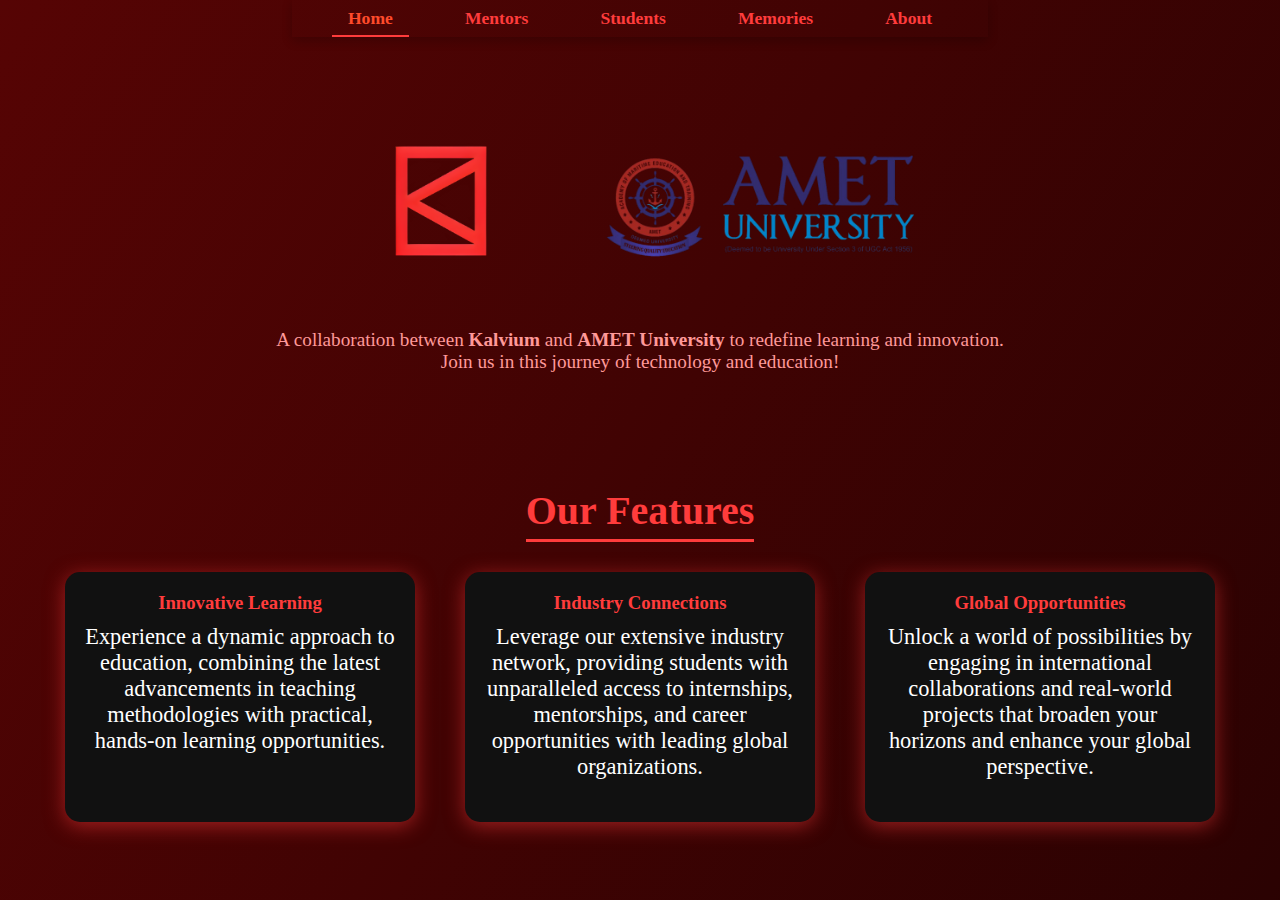
<file: index.html>
<!DOCTYPE html>
<html lang="en">
<head>
    <meta charset="UTF-8">
    <meta name="viewport" content="width=device-width, initial-scale=1.0">
    <title>KALVIUM X AMET</title>
    <link rel="stylesheet" href="style.css">
</head>
<body>
    <header>
        <div class="header-logo"></div>
        <nav>
            <a href="index.html" class="active">Home</a>
            <a href="mentors.html">Mentors</a>
            <a href="students.html">Students</a>
            <a href="memories.html">Memories</a>
            <a href="about.html">About</a>
        </nav>
    </header>
    
    <section class="hero-section">
        <div class="logos-row">
            <div class="logo-div kalvium-logo">
                <img src="MEMORIES/kalvium logo.png" alt="Kalvium Logo">
            </div>
            <div class="logo-div amet-logo">
                <img src="MEMORIES/amet.png" alt="AMET Logo">
            </div>
        </div>
        <div class="hero-bottom">
            <p>A collaboration between <strong>Kalvium</strong> and <strong>AMET University</strong> to redefine learning and innovation.</p>
            <p>Join us in this journey of technology and education!</p>
        </div>
    </section>

    <section class="features-section">
        <h2 class="features-heading">Our Features</h2>
        <div class="features-container">
            <div class="feature-box">
                <h3>Innovative Learning</h3>
                <p>Experience a dynamic approach to education, combining the latest advancements in teaching methodologies with practical, hands-on learning opportunities.</p>
            </div>
            <div class="feature-box">
                <h3>Industry Connections</h3>
                <p>Leverage our extensive industry network, providing students with unparalleled access to internships, mentorships, and career opportunities with leading global organizations.</p>
            </div>
            <div class="feature-box">
                <h3>Global Opportunities</h3>
                <p>Unlock a world of possibilities by engaging in international collaborations and real-world projects that broaden your horizons and enhance your global perspective.</p>
            </div>
        </div>
    </section>

    <style>
    body {
        background-color: #000;
        color: white;
        margin: 0;

    }

 
    header {
        justify-content: space-between;
        align-items: center;
        background: transparent;
        
    }

    nav a {
        margin: 0 10px;
        color: #ff3c3c;
        text-decoration: none;
        font-weight: bold;
    }

    nav a.active {
        border-bottom: 2px solid #ff3c3c;
    }

    .hero-section {
        display: flex;
        flex-direction: column;
        align-items: center;
        padding: 4rem 2rem;
        text-align: center;
        color: #ff3c3c;
    }

    .logos-row {
        display: flex;
        justify-content: center;  
        align-items: center;
        gap: 3rem;
        margin-bottom: 1.5rem;
    }

    .logo-div img {
        height: auto;
    }

    .kalvium-logo img {
        width: 200px; 
    }

    .amet-logo img {
        width: 350px;
    }

    .hero-bottom {
        max-width: 800px;
        font-size: 1.2rem;
        color: #ff9999;
    }

    .features-section {
        font-family: 'Cambria', 'Cochin', 'Georgia', 'Times', 'Times New Roman', serif;
        text-align: center;
        margin: 50px 0;
    }

    .features-container {
        display: flex;
        justify-content: center;
        gap: 50px;
        flex-wrap: wrap;
    }

    .features-heading {
        font-size: 2.5rem;
        color: #ff3c3c;
        margin-bottom: 30px;
        border-bottom: 3px solid #ff3c3c;
        display: inline-block;
        padding-bottom: 5px;
    }

    .feature-box {
        background: #111;
        color: white;
        padding: 20px;
        border-radius: 15px;
        width: 350px;
        height: 250px;
        box-shadow: 0 4px 20px rgba(255, 60, 60, 0.5);
        transition: transform 0.3s, box-shadow 0.3s;
    }

    .feature-box:hover {
        transform: translateY(-10px);
        box-shadow: 0 8px 30px rgba(255, 60, 60, 0.7);
    }

    .feature-box h3 {
        color: #ff3c3c;
        margin-bottom: 10px;
    }

    .feature-box p {
        font-size: 1.4rem;
    }
    </style>
</body>
</html>
</file>
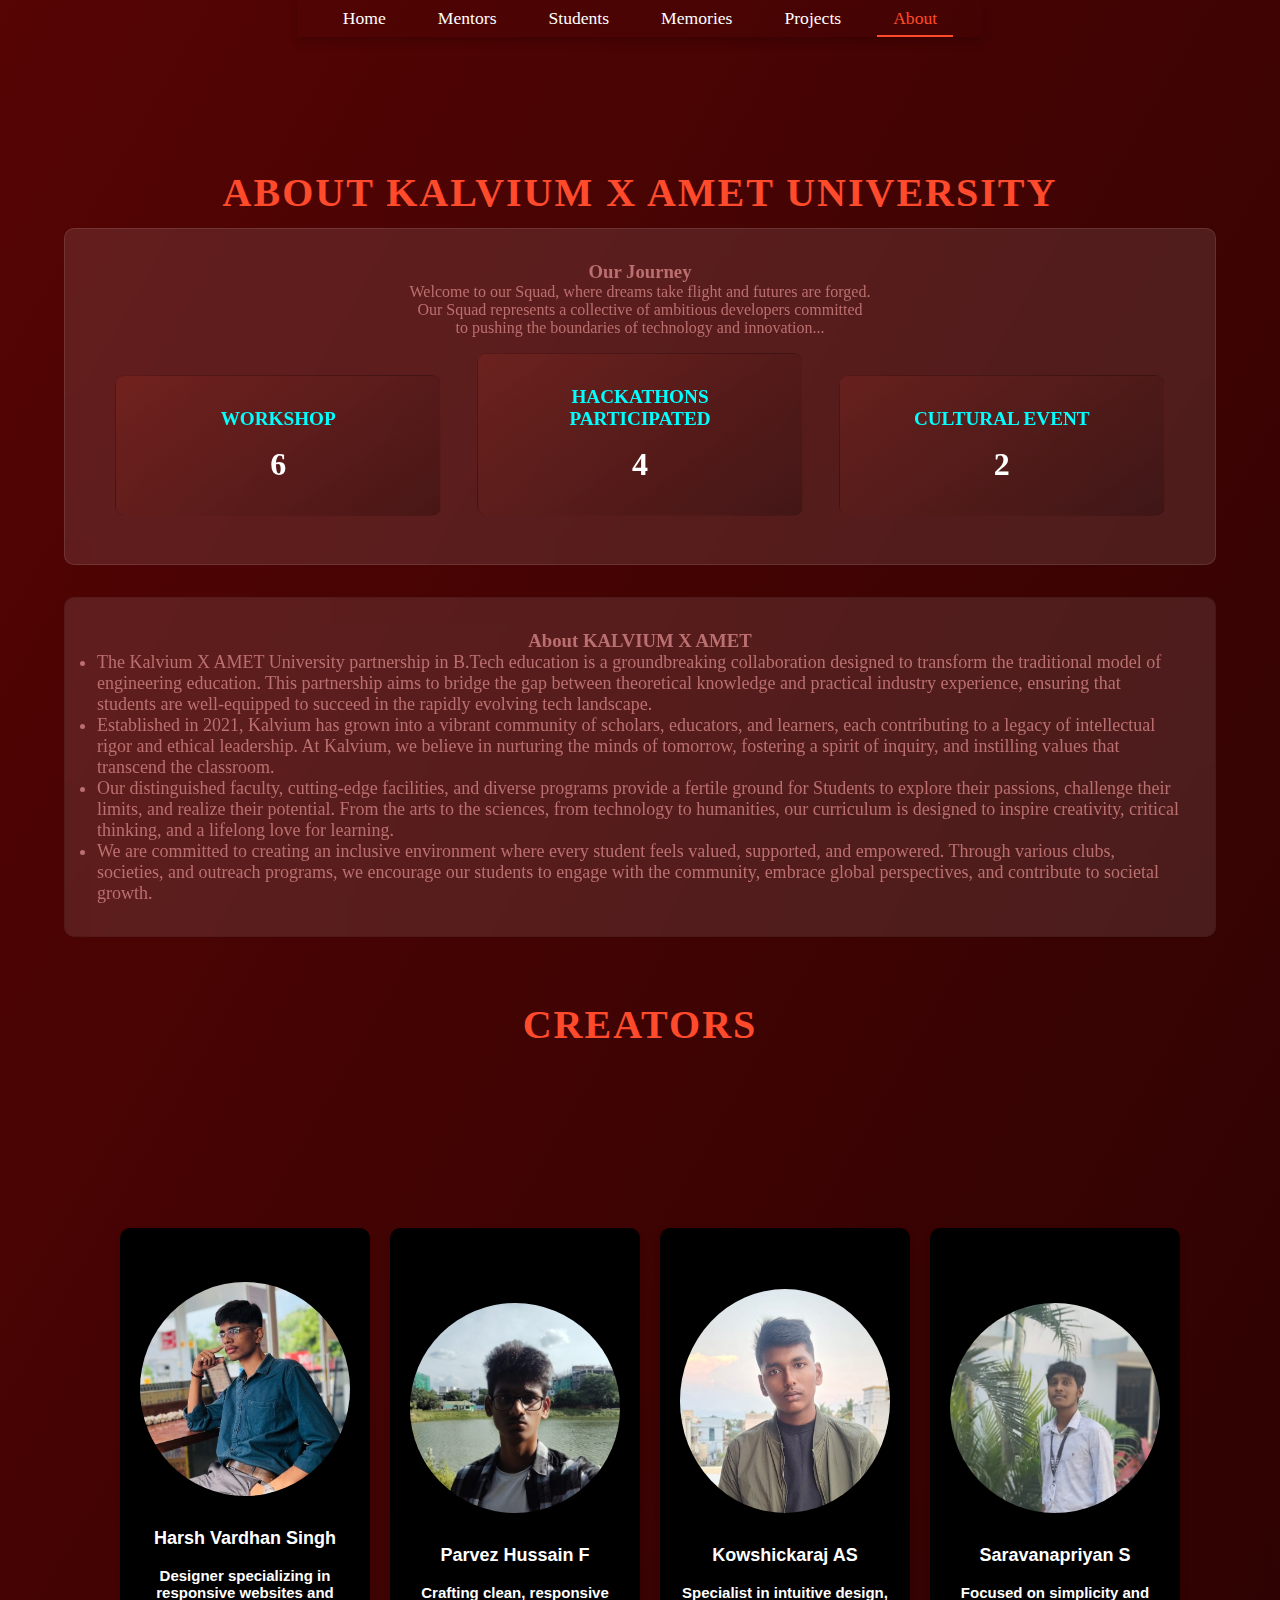
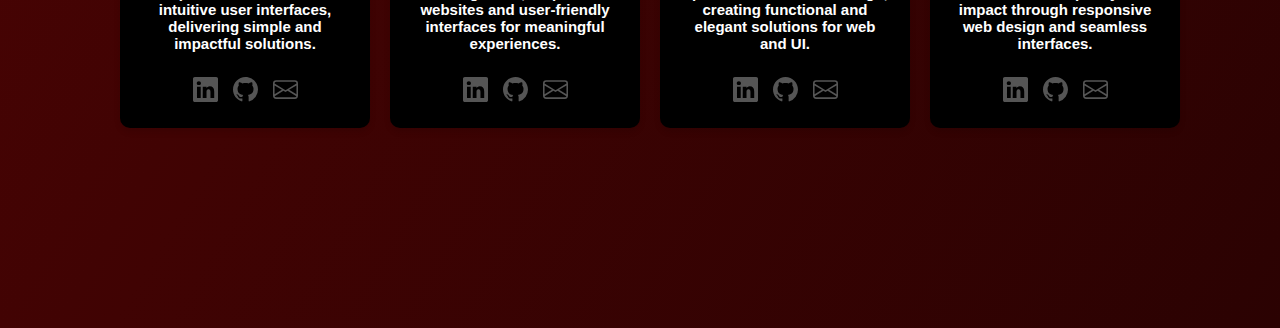
<file: about.html>
<!DOCTYPE html>
<html>
    <head>
        <meta charset="UTF-8">
        <meta name="viewport" content="width=device-width, initial-scale=1.0">
        <title>Memories</title>
        <link rel="stylesheet" href="style.css">
    </head>
    <body>
        <header>
            <div class="logo"></div>
            <nav>
                <a href="index.html">Home</a>
                <a href="mentors.html">Mentors</a>
                <a href="students.html" >Students</a>
                <a href="memories.html">Memories</a>
                <a href="project.html">Projects</a>
                <a href="about.html"  class="active".....>About</a>
            </nav>
        </header>

    <main>
        <section class="about-section">
            <h1>About KALVIUM X AMET UNIVERSITY</h1>
            <div class="contentspace-container">
                <h3>Our Journey</h3> 
                <p>Welcome to our Squad, where dreams take flight and futures are forged.<br>
                Our Squad represents a collective of ambitious developers committed<br> 
                to pushing the boundaries of technology and innovation...</p>
            <div class="box">
                <h3>Workshop</h3>
                <p>6</p>
            </div>
            <div class="box">
                <h3>Hackathons Participated</h3>
                <p>4</p>
            </div>
            <div class="box">
                <h3>Cultural event</h3>
                <p>2</p>
            </div>
            </div>
            <div class="about-section2"> 
                <h3>About KALVIUM X AMET</h3>
                <ul class="abtext">
                  <li>The Kalvium X AMET University partnership in B.Tech education is a groundbreaking collaboration designed to transform the traditional model of engineering education. This partnership aims to bridge the gap between theoretical knowledge and practical industry experience, ensuring that students are well-equipped to succeed in the rapidly evolving tech landscape.</li>
                  <li>Established in 2021, Kalvium has grown into a vibrant community of scholars, educators, and learners, each contributing to a legacy of intellectual rigor and ethical leadership. At Kalvium, we believe in nurturing the minds of tomorrow, fostering a spirit of inquiry, and instilling values that transcend the classroom.</li>
                  <li>Our distinguished faculty, cutting-edge facilities, and diverse programs provide a fertile ground for Students to explore their passions, challenge their limits, and realize their potential. From the arts to the sciences, from technology to humanities, our curriculum is designed to inspire creativity, critical thinking, and a lifelong love for learning.</li>
                  <li>We are committed to creating an inclusive environment where every student feels valued, supported, and empowered. Through various clubs, societies, and outreach programs, we encourage our students to engage with the community, embrace global perspectives, and contribute to societal growth.</li>
                </ul>
            </div>
        </section>
    </main>
    <h1>Creators</h1>
    <div class="cardcenter">
      <div class="card-container">
        <br>
        <div class="card">
          <br>
            <img src="93-1/creator.jpg" alt="Harsh Vardhan Singh">
            <h2>Harsh Vardhan Singh</h2>
            <h5>Designer specializing in responsive websites and intuitive user interfaces, delivering simple and impactful solutions.</h5>
            <div class="social-icons">
                <a href="http://linkedin.com/in/harsh-vardhan-singh-46b245328"><svg xmlns="http://www.w3.org/2000/svg" width="25" height="25" fill="currentColor" class="bi bi-linkedin" viewBox="0 0 16 16">
                  <path d="M0 1.146C0 .513.526 0 1.175 0h13.65C15.474 0 16 .513 16 1.146v13.708c0 .633-.526 1.146-1.175 1.146H1.175C.526 16 0 15.487 0 14.854zm4.943 12.248V6.169H2.542v7.225zm-1.2-8.212c.837 0 1.358-.554 1.358-1.248-.015-.709-.52-1.248-1.342-1.248S2.4 3.226 2.4 3.934c0 .694.521 1.248 1.327 1.248zm4.908 8.212V9.359c0-.216.016-.432.08-.586.173-.431.568-.878 1.232-.878.869 0 1.216.662 1.216 1.634v3.865h2.401V9.25c0-2.22-1.184-3.252-2.764-3.252-1.274 0-1.845.7-2.165 1.193v.025h-.016l.016-.025V6.169h-2.4c.03.678 0 7.225 0 7.225z"/>
                </svg></a>
                <a href="https://github.com/harshvardhan-09"><svg xmlns="http://www.w3.org/2000/svg" width="25" height="25" fill="currentColor" class="bi bi-github" viewBox="0 0 16 16">
                  <path d="M8 0C3.58 0 0 3.58 0 8c0 3.54 2.29 6.53 5.47 7.59.4.07.55-.17.55-.38 0-.19-.01-.82-.01-1.49-2.01.37-2.53-.49-2.69-.94-.09-.23-.48-.94-.82-1.13-.28-.15-.68-.52-.01-.53.63-.01 1.08.58 1.23.82.72 1.21 1.87.87 2.33.66.07-.52.28-.87.51-1.07-1.78-.2-3.64-.89-3.64-3.95 0-.87.31-1.59.82-2.15-.08-.2-.36-1.02.08-2.12 0 0 .67-.21 2.2.82.64-.18 1.32-.27 2-.27s1.36.09 2 .27c1.53-1.04 2.2-.82 2.2-.82.44 1.1.16 1.92.08 2.12.51.56.82 1.27.82 2.15 0 3.07-1.87 3.75-3.65 3.95.29.25.54.73.54 1.48 0 1.07-.01 1.93-.01 2.2 0 .21.15.46.55.38A8.01 8.01 0 0 0 16 8c0-4.42-3.58-8-8-8"/>
                </svg></a>
                <a href="mailto:vardhansingh1225@gmail.com">
                  <svg xmlns="http://www.w3.org/2000/svg" width="25" height="25" fill="currentColor" class="bi bi-envelope" viewBox="0 0 16 16">
                      <path d="M0 4a2 2 0 0 1 2-2h12a2 2 0 0 1 2 2v8a2 2 0 0 1-2 2H2a2 2 0 0 1-2-2zm2-1a1 1 0 0 0-1 1v.217l7 4.2 7-4.2V4a1 1 0 0 0-1-1zm13 2.383-4.708 2.825L15 11.105zm-.034 6.876-5.64-3.471L8 9.583l-1.326-.795-5.64 3.47A1 1 0 0 0 2 13h12a1 1 0 0 0 .966-.741M1 11.105l4.708-2.897L1 5.383z"/>
                  </svg>
              </a>
            </div>
        </div>
        <div class="card">
          <img src="93-1/creator-2.jpg" alt="Parvez Hussain F" height="50px">
          <h2>Parvez Hussain F</h2>
          <h5>Crafting clean, responsive websites and user-friendly interfaces for meaningful experiences.</h5>
          <div class="social-icons">
              <a href="https://www.linkedin.com/in/parvez-hussain1"><svg xmlns="http://www.w3.org/2000/svg" width="25" height="25" fill="currentColor" class="bi bi-linkedin" viewBox="0 0 16 16">
                <path d="M0 1.146C0 .513.526 0 1.175 0h13.65C15.474 0 16 .513 16 1.146v13.708c0 .633-.526 1.146-1.175 1.146H1.175C.526 16 0 15.487 0 14.854zm4.943 12.248V6.169H2.542v7.225zm-1.2-8.212c.837 0 1.358-.554 1.358-1.248-.015-.709-.52-1.248-1.342-1.248S2.4 3.226 2.4 3.934c0 .694.521 1.248 1.327 1.248zm4.908 8.212V9.359c0-.216.016-.432.08-.586.173-.431.568-.878 1.232-.878.869 0 1.216.662 1.216 1.634v3.865h2.401V9.25c0-2.22-1.184-3.252-2.764-3.252-1.274 0-1.845.7-2.165 1.193v.025h-.016l.016-.025V6.169h-2.4c.03.678 0 7.225 0 7.225z"/>
              </svg></a>
              <a href=""><svg xmlns="http://www.w3.org/2000/svg" width="25" height="25" fill="currentColor" class="bi bi-github" viewBox="0 0 16 16">
                <path d="M8 0C3.58 0 0 3.58 0 8c0 3.54 2.29 6.53 5.47 7.59.4.07.55-.17.55-.38 0-.19-.01-.82-.01-1.49-2.01.37-2.53-.49-2.69-.94-.09-.23-.48-.94-.82-1.13-.28-.15-.68-.52-.01-.53.63-.01 1.08.58 1.23.82.72 1.21 1.87.87 2.33.66.07-.52.28-.87.51-1.07-1.78-.2-3.64-.89-3.64-3.95 0-.87.31-1.59.82-2.15-.08-.2-.36-1.02.08-2.12 0 0 .67-.21 2.2.82.64-.18 1.32-.27 2-.27s1.36.09 2 .27c1.53-1.04 2.2-.82 2.2-.82.44 1.1.16 1.92.08 2.12.51.56.82 1.27.82 2.15 0 3.07-1.87 3.75-3.65 3.95.29.25.54.73.54 1.48 0 1.07-.01 1.93-.01 2.2 0 .21.15.46.55.38A8.01 8.01 0 0 0 16 8c0-4.42-3.58-8-8-8"/>
              </svg></a>
              <a href="mailto:parvezhussain956@gmail.com">
                <svg xmlns="http://www.w3.org/2000/svg" width="25" height="25" fill="currentColor" class="bi bi-envelope" viewBox="0 0 16 16">
                    <path d="M0 4a2 2 0 0 1 2-2h12a2 2 0 0 1 2 2v8a2 2 0 0 1-2 2H2a2 2 0 0 1-2-2zm2-1a1 1 0 0 0-1 1v.217l7 4.2 7-4.2V4a1 1 0 0 0-1-1zm13 2.383-4.708 2.825L15 11.105zm-.034 6.876-5.64-3.471L8 9.583l-1.326-.795-5.64 3.47A1 1 0 0 0 2 13h12a1 1 0 0 0 .966-.741M1 11.105l4.708-2.897L1 5.383z"/>
                </svg>
            </a>
          </div>
      </div>
      <div class="card">
        <img src="93-1/creator-1.jpg" alt="Kowshickaraj AS">
        <h2>Kowshickaraj AS</h2>
        <h5>Specialist in intuitive design, creating functional and elegant solutions for web and UI.</h5>
        <div class="social-icons">
            <a href="https://www.linkedin.com/in/kowshickraaj-as-408063328?utm_source=share&utm_campaign=share_via&utm_content=profile&utm_medium=android_app"><svg xmlns="http://www.w3.org/2000/svg" width="25" height="25" fill="currentColor" class="bi bi-linkedin" viewBox="0 0 16 16">
              <path d="M0 1.146C0 .513.526 0 1.175 0h13.65C15.474 0 16 .513 16 1.146v13.708c0 .633-.526 1.146-1.175 1.146H1.175C.526 16 0 15.487 0 14.854zm4.943 12.248V6.169H2.542v7.225zm-1.2-8.212c.837 0 1.358-.554 1.358-1.248-.015-.709-.52-1.248-1.342-1.248S2.4 3.226 2.4 3.934c0 .694.521 1.248 1.327 1.248zm4.908 8.212V9.359c0-.216.016-.432.08-.586.173-.431.568-.878 1.232-.878.869 0 1.216.662 1.216 1.634v3.865h2.401V9.25c0-2.22-1.184-3.252-2.764-3.252-1.274 0-1.845.7-2.165 1.193v.025h-.016l.016-.025V6.169h-2.4c.03.678 0 7.225 0 7.225z"/>
            </svg></a>
            <a href="https://github.com/Kowshick0527"><svg xmlns="http://www.w3.org/2000/svg" width="25" height="25" fill="currentColor" class="bi bi-github" viewBox="0 0 16 16">
              <path d="M8 0C3.58 0 0 3.58 0 8c0 3.54 2.29 6.53 5.47 7.59.4.07.55-.17.55-.38 0-.19-.01-.82-.01-1.49-2.01.37-2.53-.49-2.69-.94-.09-.23-.48-.94-.82-1.13-.28-.15-.68-.52-.01-.53.63-.01 1.08.58 1.23.82.72 1.21 1.87.87 2.33.66.07-.52.28-.87.51-1.07-1.78-.2-3.64-.89-3.64-3.95 0-.87.31-1.59.82-2.15-.08-.2-.36-1.02.08-2.12 0 0 .67-.21 2.2.82.64-.18 1.32-.27 2-.27s1.36.09 2 .27c1.53-1.04 2.2-.82 2.2-.82.44 1.1.16 1.92.08 2.12.51.56.82 1.27.82 2.15 0 3.07-1.87 3.75-3.65 3.95.29.25.54.73.54 1.48 0 1.07-.01 1.93-.01 2.2 0 .21.15.46.55.38A8.01 8.01 0 0 0 16 8c0-4.42-3.58-8-8-8"/>
            </svg></a>
            <a href="mailto:kowshick870@gmail.com">
              <svg xmlns="http://www.w3.org/2000/svg" width="25" height="25" fill="currentColor" class="bi bi-envelope" viewBox="0 0 16 16">
                  <path d="M0 4a2 2 0 0 1 2-2h12a2 2 0 0 1 2 2v8a2 2 0 0 1-2 2H2a2 2 0 0 1-2-2zm2-1a1 1 0 0 0-1 1v.217l7 4.2 7-4.2V4a1 1 0 0 0-1-1zm13 2.383-4.708 2.825L15 11.105zm-.034 6.876-5.64-3.471L8 9.583l-1.326-.795-5.64 3.47A1 1 0 0 0 2 13h12a1 1 0 0 0 .966-.741M1 11.105l4.708-2.897L1 5.383z"/>
              </svg>
          </a>
        </div>
      </div>
      <div class="card">
      <img src="93-1/creator-3.jpg" alt="Saravanapriyan S">
      <h2>Saravanapriyan S</h2>
      <h5>Focused on simplicity and impact through responsive web design and seamless interfaces.</h5>
      <div class="social-icons">
          <a href="http://linkedin.com/in/priyan007sp"><svg xmlns="http://www.w3.org/2000/svg" width="25" height="25" fill="currentColor" class="bi bi-linkedin" viewBox="0 0 16 16">
            <path d="M0 1.146C0 .513.526 0 1.175 0h13.65C15.474 0 16 .513 16 1.146v13.708c0 .633-.526 1.146-1.175 1.146H1.175C.526 16 0 15.487 0 14.854zm4.943 12.248V6.169H2.542v7.225zm-1.2-8.212c.837 0 1.358-.554 1.358-1.248-.015-.709-.52-1.248-1.342-1.248S2.4 3.226 2.4 3.934c0 .694.521 1.248 1.327 1.248zm4.908 8.212V9.359c0-.216.016-.432.08-.586.173-.431.568-.878 1.232-.878.869 0 1.216.662 1.216 1.634v3.865h2.401V9.25c0-2.22-1.184-3.252-2.764-3.252-1.274 0-1.845.7-2.165 1.193v.025h-.016l.016-.025V6.169h-2.4c.03.678 0 7.225 0 7.225z"/>
          </svg></a>
          <a href="https://github.com/saravanapriyan99/saravanapriyan99"><svg xmlns="http://www.w3.org/2000/svg" width="25" height="25" fill="currentColor" class="bi bi-github" viewBox="0 0 16 16">
            <path d="M8 0C3.58 0 0 3.58 0 8c0 3.54 2.29 6.53 5.47 7.59.4.07.55-.17.55-.38 0-.19-.01-.82-.01-1.49-2.01.37-2.53-.49-2.69-.94-.09-.23-.48-.94-.82-1.13-.28-.15-.68-.52-.01-.53.63-.01 1.08.58 1.23.82.72 1.21 1.87.87 2.33.66.07-.52.28-.87.51-1.07-1.78-.2-3.64-.89-3.64-3.95 0-.87.31-1.59.82-2.15-.08-.2-.36-1.02.08-2.12 0 0 .67-.21 2.2.82.64-.18 1.32-.27 2-.27s1.36.09 2 .27c1.53-1.04 2.2-.82 2.2-.82.44 1.1.16 1.92.08 2.12.51.56.82 1.27.82 2.15 0 3.07-1.87 3.75-3.65 3.95.29.25.54.73.54 1.48 0 1.07-.01 1.93-.01 2.2 0 .21.15.46.55.38A8.01 8.01 0 0 0 16 8c0-4.42-3.58-8-8-8"/>
          </svg></a>
          <a href="mailto:priyansakthi24@gmail.com">
            <svg xmlns="http://www.w3.org/2000/svg" width="25" height="25" fill="currentColor" class="bi bi-envelope" viewBox="0 0 16 16">
                <path d="M0 4a2 2 0 0 1 2-2h12a2 2 0 0 1 2 2v8a2 2 0 0 1-2 2H2a2 2 0 0 1-2-2zm2-1a1 1 0 0 0-1 1v.217l7 4.2 7-4.2V4a1 1 0 0 0-1-1zm13 2.383-4.708 2.825L15 11.105zm-.034 6.876-5.64-3.471L8 9.583l-1.326-.795-5.64 3.47A1 1 0 0 0 2 13h12a1 1 0 0 0 .966-.741M1 11.105l4.708-2.897L1 5.383z"/>
            </svg>
        </a>
      </div>
    </div>
    </div>
    <script src="script.js"></script>
</body>
</html>
</file>
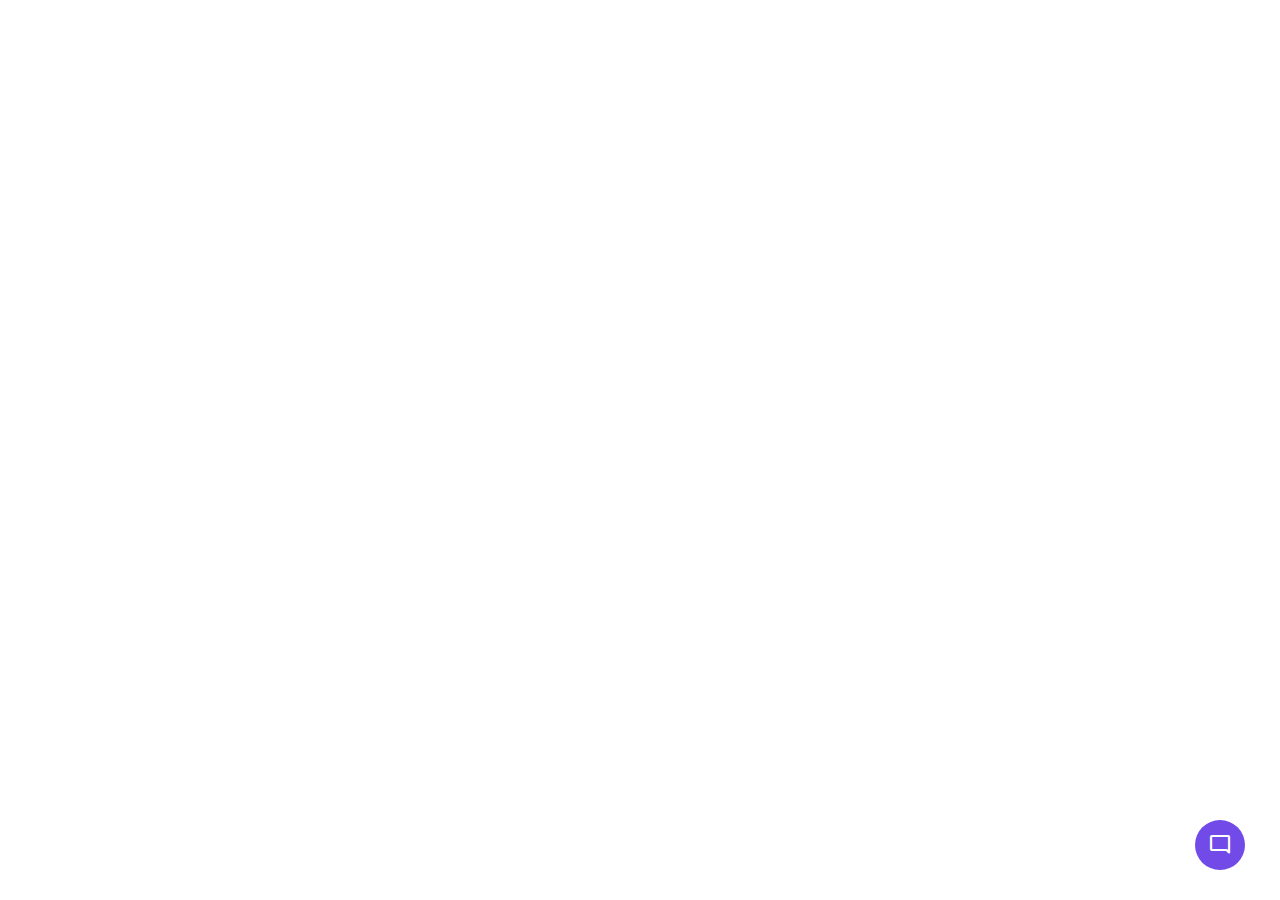
<file: chatbox.html>
<!DOCTYPE html>
<html lang="en" dir="ltr">
  <head>
    <meta charset="utf-8" />
    <title>Chatbot in JavaScript | CodingNepal</title>
    <link rel="stylesheet" href="styles.css" />
    <meta name="viewport" content="width=device-width, initial-scale=1.0" />
    <link rel="stylesheet" href="https://fonts.googleapis.com/css2?family=Material+Symbols+Outlined:opsz,wght,FILL,GRAD@48,400,0,0" />
    <link rel="stylesheet" href="https://fonts.googleapis.com/css2?family=Material+Symbols+Rounded:opsz,wght,FILL,GRAD@48,400,1,0" />
    <script src="scripts.js" defer></script>
  </head>
  <body>
    <button class="chatbot-toggler">
      <span class="material-symbols-rounded">mode_comment</span>
      <span class="material-symbols-outlined">close</span>
    </button>
    <div class="chatbot">
      <header>
        <h2>Chatbot</h2>
        <span class="close-btn material-symbols-outlined">close</span>
      </header>
      <ul class="chatbox">
        <li class="chat incoming">
          <span class="material-symbols-outlined">smart_toy</span>
          <p>Hi there 👋<br />How can I help you today?</p>
        </li>
      </ul>
      <div class="chat-input">
        <textarea placeholder="Enter a message..." spellcheck="false" required></textarea>
        <span id="send-btn" class="material-symbols-rounded">send</span>
      </div>
    </div>
  </body>
</html>
</file>
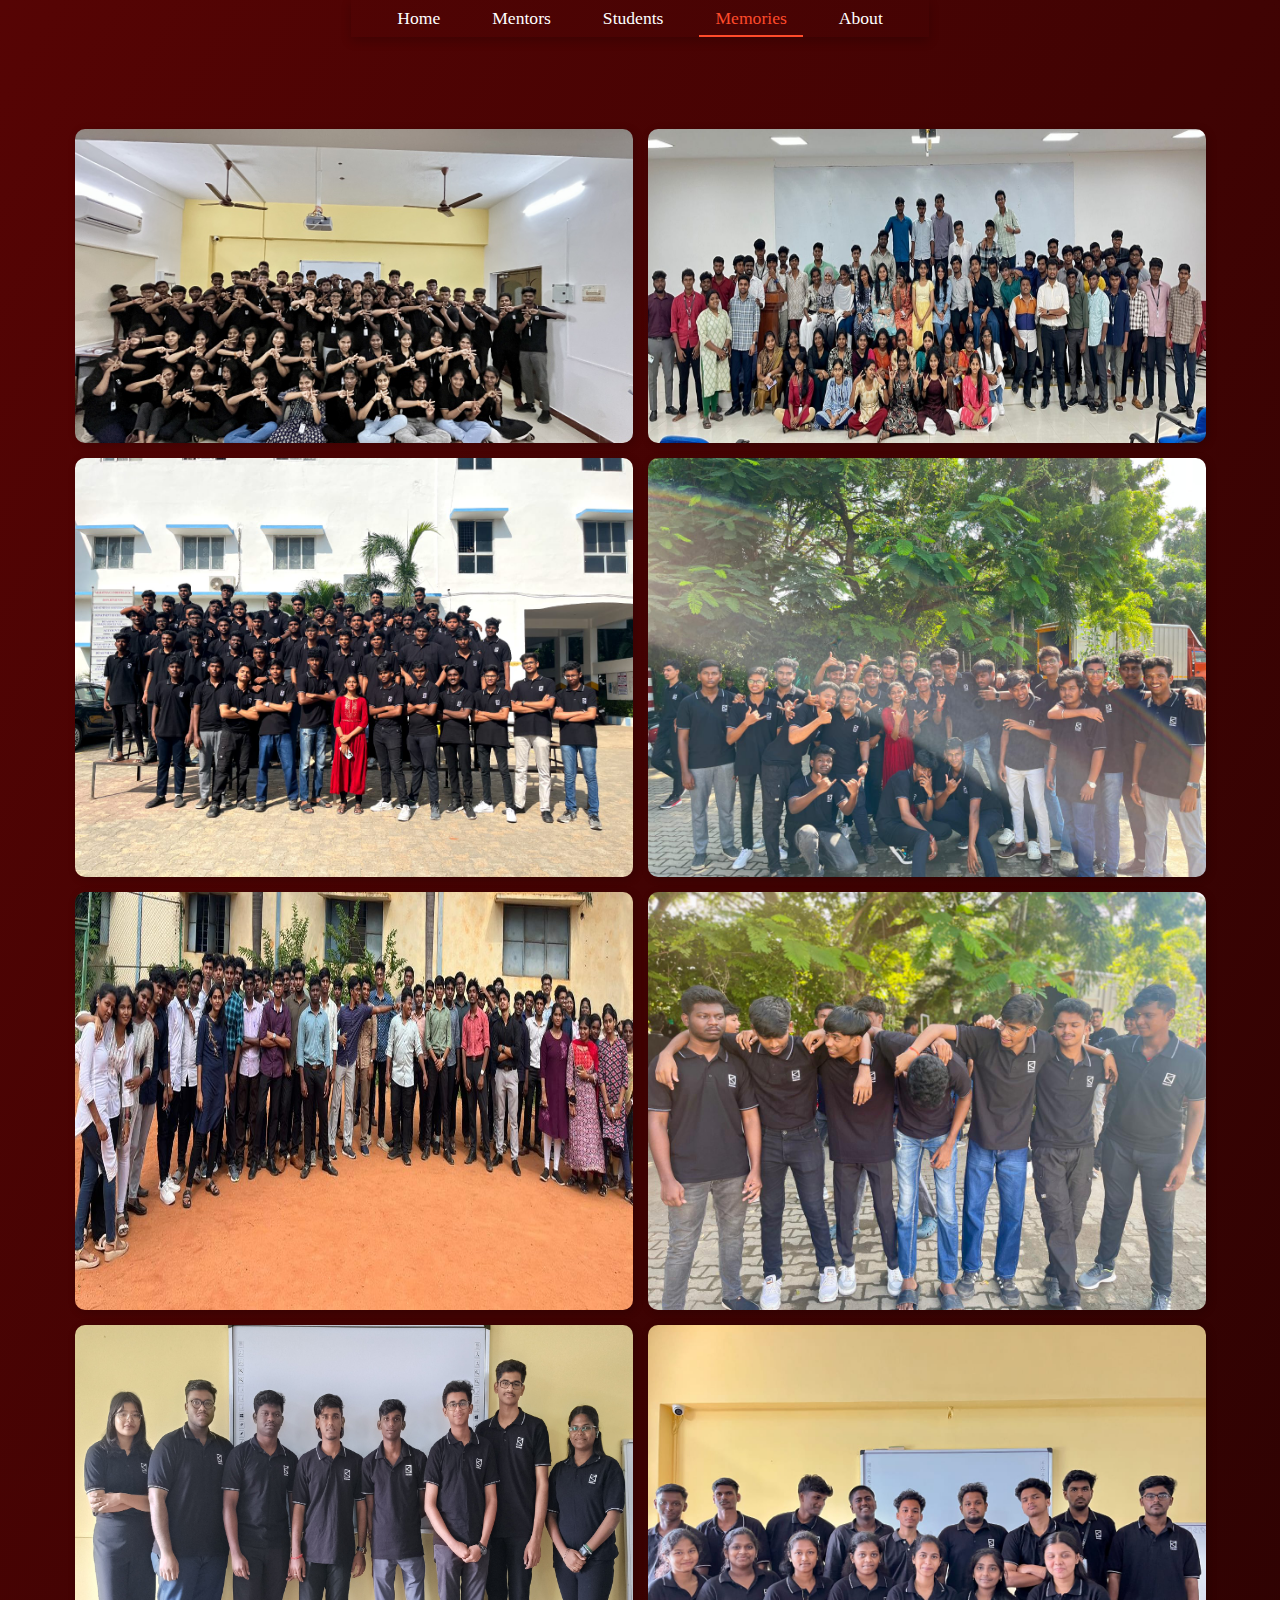
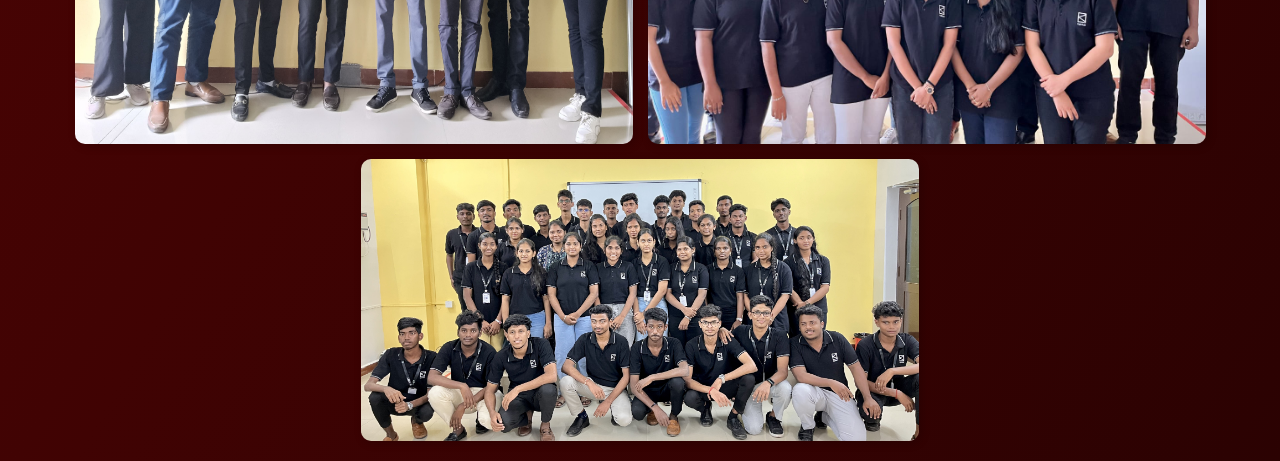
<file: groupphoto.html>
<!DOCTYPE html>
<html>
    <head>
        <meta charset="UTF-8">
        <meta name="viewport" content="width=device-width, initial-scale=1.0">
        <title>Memories</title>
        <link rel="stylesheet" href="style.css">
        <style>
            .image-container {
                display: flex;
                flex-wrap: wrap;
                justify-content: center;
                gap: 15px;
                padding: 20px;
            }
            .image-container img {
                max-width: 100%;
                height: auto;
                width: 45%;
                border-radius: 10px;
                box-shadow: 2px 2px 10px rgba(0,0,0,0.2);
            }
        </style>
    </head>
    <body>
        <header>
            <div class="logo"></div>
            <nav>
                <a href="index.html">Home</a>
                <a href="mentors.html">Mentors</a>
                <a href="students.html">Students</a>
                <a href="memories.html" class="active">Memories</a>
                <a href="about.html">About</a>
            </nav>
        </header>
        <br>
        <br>
        <br>
        <br>
        <div class="image-container">
            <img src="MEMORIES/1.jpg">
            <img src="MEMORIES/group-4.jpg">
            <img src="MEMORIES/21.jpg">
            <img src="MEMORIES/12.jpg">
            <img src="MEMORIES/11.jpg">
            <img src="MEMORIES/20.jpg">
            <img src="MENTOR/group-1.jpg">
            <img src="MENTOR/group-2.jpg">
            <img src="MENTOR/group-3.jpg">
        </div>
    </body>
</html>
</file>
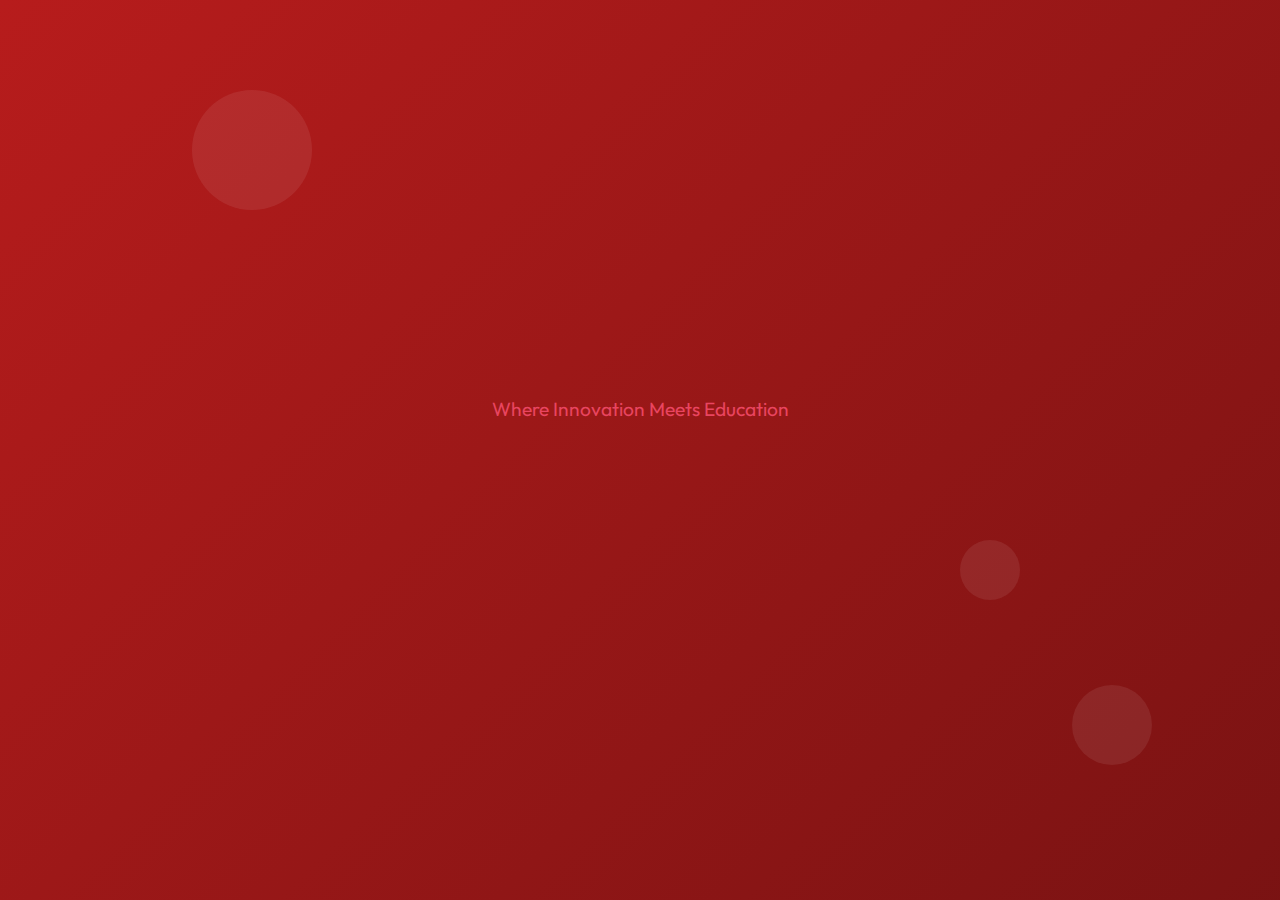
<file: intro.html>
<!DOCTYPE html>
<html lang="en">
<head>
  <meta charset="UTF-8" />
  <meta name="viewport" content="width=device-width, initial-scale=1.0"/>
  <meta name="description" content="Kalvium × AMET: Redefining engineering through real-world experience, continuous learning, and a bold vision for the future.">
  <title>Kalvium × AMET</title>
  <link href="https://fonts.googleapis.com/css2?family=Outfit:wght@300;600&display=swap" rel="stylesheet">
  <style>
    * {
      margin: 0;
      padding: 0;
      box-sizing: border-box;
    }

    body {
      height: 100vh;
      background: linear-gradient(135deg, #b71c1c, #000000); /* Red and Black gradient */
      background-size: 300% 300%;
      animation: gradientShift 10s ease infinite;
      font-family: 'Outfit', sans-serif;
      display: flex;
      flex-direction: column;
      justify-content: center;
      align-items: center;
      color: #fff; /* White text to stand out against the dark background */
      text-align: center;
      overflow: hidden;
    }

    @keyframes gradientShift {
      0% { background-position: 0% 50%; }
      50% { background-position: 100% 50%; }
      100% { background-position: 0% 50%; }
    }

    h1 {
      font-size: 4rem;
      font-weight: 600;
      margin-bottom: 10px;
      letter-spacing: 2px;
      animation: fadeSlide 1.5s ease forwards;
      opacity: 0;
    }

    .tagline {
      font-size: 1.2rem;
      color: #e94560; /* Red for the tagline */
      margin-bottom: 20px;
      animation: glowText 3s ease-in-out infinite alternate;
    }

    p {
      font-size: 1.3rem;
      font-weight: 300;
      max-width: 650px;
      margin-top: 10px;
      opacity: 0;
      animation: fadeSlide 2.5s ease forwards;
      animation-delay: 0.5s;
    }

    .cta-button {
      margin-top: 40px;
      padding: 14px 32px;
      font-size: 1.1rem;
      border: none;
      background-color: #e94560; /* Red button */
      color: white;
      border-radius: 30px;
      text-decoration: none;
      font-weight: 600;
      transition: all 0.3s ease;
      animation: fadeSlide 3.2s ease forwards;
      opacity: 0;
    }

    .cta-button:hover {
      background-color: #ff2e63;
      transform: scale(1.1); /* Slightly larger on hover */
      box-shadow: 0 4px 12px rgba(0, 0, 0, 0.3);
    }

    @keyframes fadeSlide {
      from {
        opacity: 0;
        transform: translateY(30px);
      }
      to {
        opacity: 1;
        transform: translateY(0);
      }
    }

    @keyframes glowText {
      from {
        text-shadow: 0 0 5px #e94560, 0 0 10px #e94560;
      }
      to {
        text-shadow: 0 0 15px #ff2e63, 0 0 30px #ff2e63;
      }
    }

    /* Floating circles for subtle decoration */
    .circle {
      position: absolute;
      border-radius: 50%;
      opacity: 0.08;
      animation: float 20s ease-in-out infinite;
      background: #fff;
    }

    .circle:nth-child(1) {
      width: 120px;
      height: 120px;
      top: 10%;
      left: 15%;
    }

    .circle:nth-child(2) {
      width: 80px;
      height: 80px;
      bottom: 15%;
      right: 10%;
      animation-delay: 3s;
    }

    .circle:nth-child(3) {
      width: 60px;
      height: 60px;
      top: 60%;
      left: 75%;
      animation-delay: 5s;
    }

    @keyframes float {
      0%, 100% {
        transform: translateY(0) rotate(0deg);
      }
      50% {
        transform: translateY(-20px) rotate(180deg);
      }
    }
  </style>
</head>
<body>
  <div class="circle"></div>
  <div class="circle"></div>
  <div class="circle"></div>

  <h1>Kalvium × AMET</h1>
  <div class="tagline">Where Innovation Meets Education</div>
  <p>Redefining engineering through real-world experience, continuous learning, and a bold vision for the future.</p>

  <a href="index.html" class="cta-button">Join Us</a>
</body>
</html>
</file>
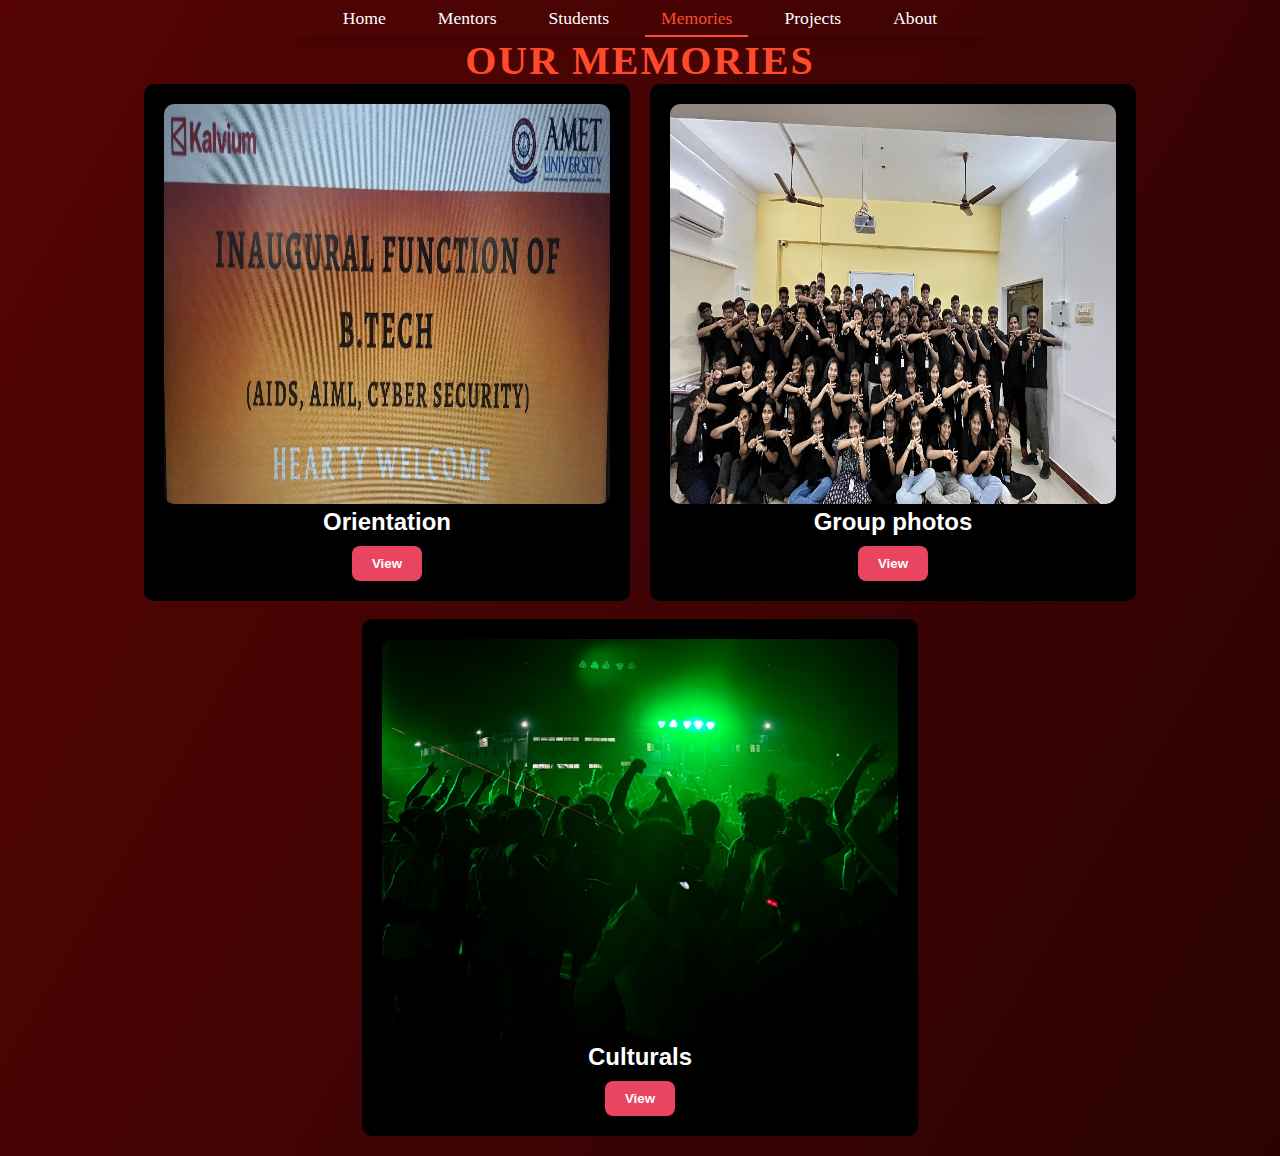
<file: memories.html>
<!DOCTYPE html>
<html> 
    <head>
        <meta charset="UTF-8">
        <meta name="viewport" content="width=device-width, initial-scale=1.0">
        <title>Memories</title>
        <link rel="stylesheet" href="style.css">
        <style>
            .photo-container {
                display: flex;
                flex-direction: column;
                align-items: center;
            }
            .photo-row {
                display: flex;
                justify-content: center;
                gap: 20px;
            }
            .center {
                justify-content: center;
            }
            .photo-row img {
                max-width: 100%;
                height: auto;
            }
        </style>
    </head>
    <body>
        <header>
            <div class="logo"></div>
            <nav>
                <a href="index.html">Home</a>
                <a href="mentors.html">Mentors</a>
                <a href="students.html" >Students</a>
                <a href="memories.html" class="active">Memories</a>
                <a href="project.html">Projects</a>
                <a href="about.html">About</a>
            </nav>
        </header>
        <div>
            <h1><strong>Our Memories</strong></h1>
        </div>
        <div class="memo">
            <div class="container">
                <div class="row">
                    <div class="section top-section">
                        <img src="MEMORIES/14.jpg" alt="Orientation" height="400px" width="700px">
                        <h2>Orientation</h2>
                        <button onclick="window.location.href='viewmore.html'"><strong>View</strong></button>
                    </div>
                    <div class="section middle-section">
                        <img src="MEMORIES/1.jpg" alt="groupphoto" height="400px" width="700px">                                                                                          
                        <h2>Group photos</h2>
                        <button onclick="window.location.href='groupphoto.html'"><strong>View</strong></button>
                    </div>
                </div>
                <br>            
                <div class="section bottom-section">
                    <img src="MEMORIES/1.2.jpg" alt="cultural" height="400px" width="700px">
                    <h2>Culturals</h2>
                    <button onclick="window.location.href='cultural.html'"><strong>View</strong></button>
                </div>
            </div>        
        </div>
    </body>
</html>
</file>
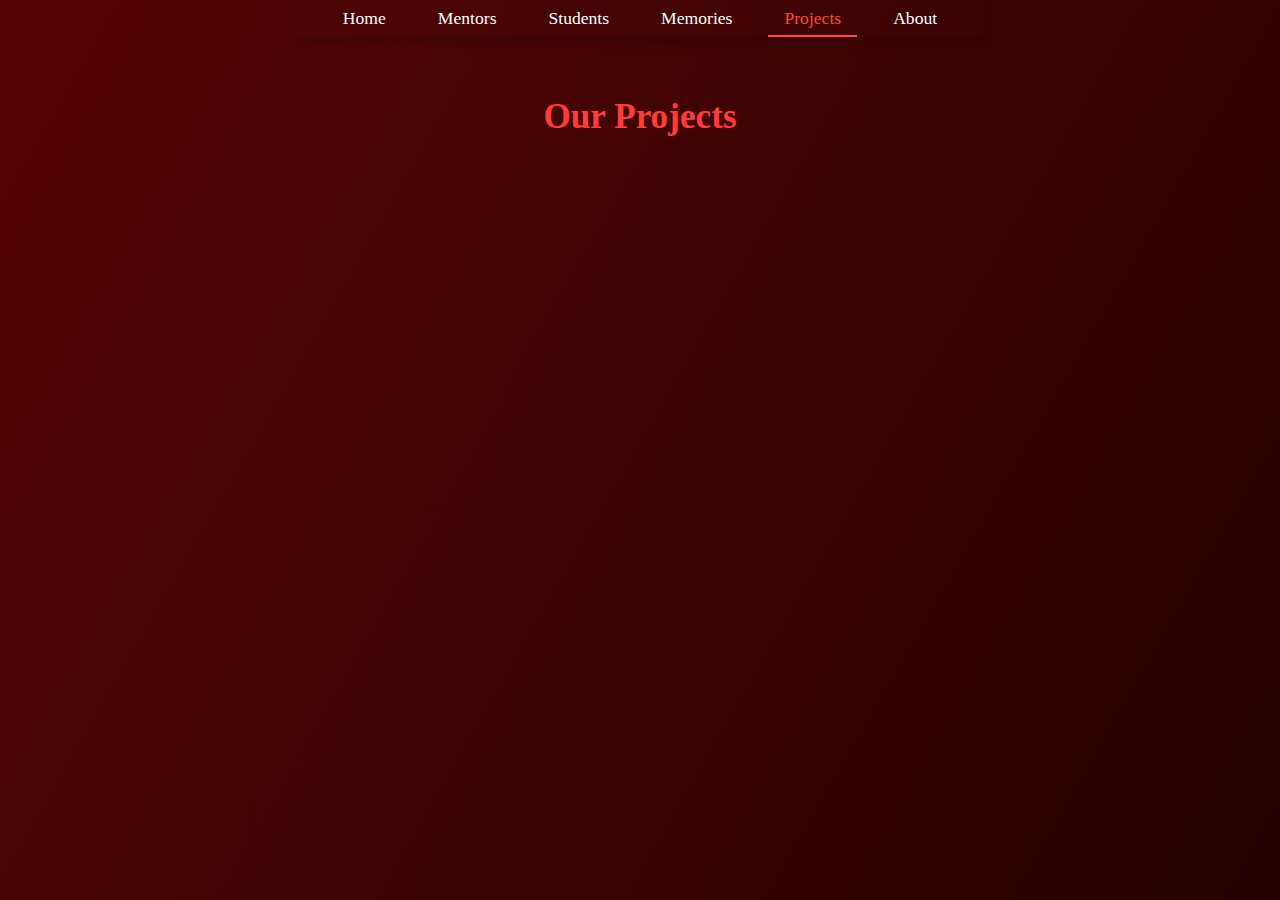
<file: project.html>
<!DOCTYPE html>
<html lang="en">
<head>
  <meta charset="UTF-8" />
  <meta name="viewport" content="width=device-width, initial-scale=1.0"/>
  <title>Projects</title>
  <link rel="stylesheet" href="style.css" />
</head>
<body>
  <header>
    <div class="header-logo"></div>
    <nav>
      <a href="index.html">Home</a>
      <a href="mentors.html">Mentors</a>
      <a href="students.html">Students</a>
      <a href="memories.html">Memories</a>
      <a href="projects.html" class="active">Projects</a>
      <a href="about.html">About</a>
    </nav>
  </header>

  <section class="projects-section">
    <h2>Our Projects</h2>

      <div class="project-card" onclick="window.location.href='pixel.html'">
        <h3>Pixel Art Creator</h3>
        <p>Draw and save pixel art with custom grid size.</p>
      </div>
    </div>

    <div class="project-card" onclick="window.location.href='Chatbox.html' ">
        <h3>Chatbox</h3>
        <p>Chatbox for your help.</p>
      </div>
    </div>
  </section>
</body>
</html>
<style>

    .projects-section {
      padding: 60px 20px;
      text-align: center;
    }

    .projects-section h2 {
      font-size: 2.2rem;
      color: #ff3c3c;
      margin-bottom: 40px;
    }

    .project-container {
      display: flex;
      flex-wrap: wrap;
      justify-content: center;
      gap: 40px;
    }

    .project-card {
      background-color: rgba(255, 255, 255, 0.05);
      border: 1px solid #ff3c3c;
      border-radius: 16px;
      padding: 25px;
      width: 270px;
      box-shadow: 0 0 10px rgba(255, 60, 60, 0.4);
      transition: transform 0.3s ease, box-shadow 0.3s ease;
      cursor: pointer;
      opacity: 0;
      transform: translateY(30px);
      animation: fadeInUp 0.6s forwards;
    }

    .project-card:nth-child(1) {
      animation-delay: 0.2s;
    }

    .project-card:nth-child(2) {
      animation-delay: 0.4s;
    }

    .project-card:nth-child(3) {
      animation-delay: 0.6s;
    }

    .project-card:hover {
      transform: translateY(-8px);
      box-shadow: 0 0 20px rgba(255, 60, 60, 0.6);
    }

    .project-card h3 {
      font-size: 1.5rem;
      color: #ff3c3c;
      margin-bottom: 10px;
    }

    .project-card p {
      font-size: 1rem;
      color: #dddddd;
    }

    @keyframes fadeInUp {
      to {
        opacity: 1;
        transform: translateY(0);
      }
    }
  </style>
</file>
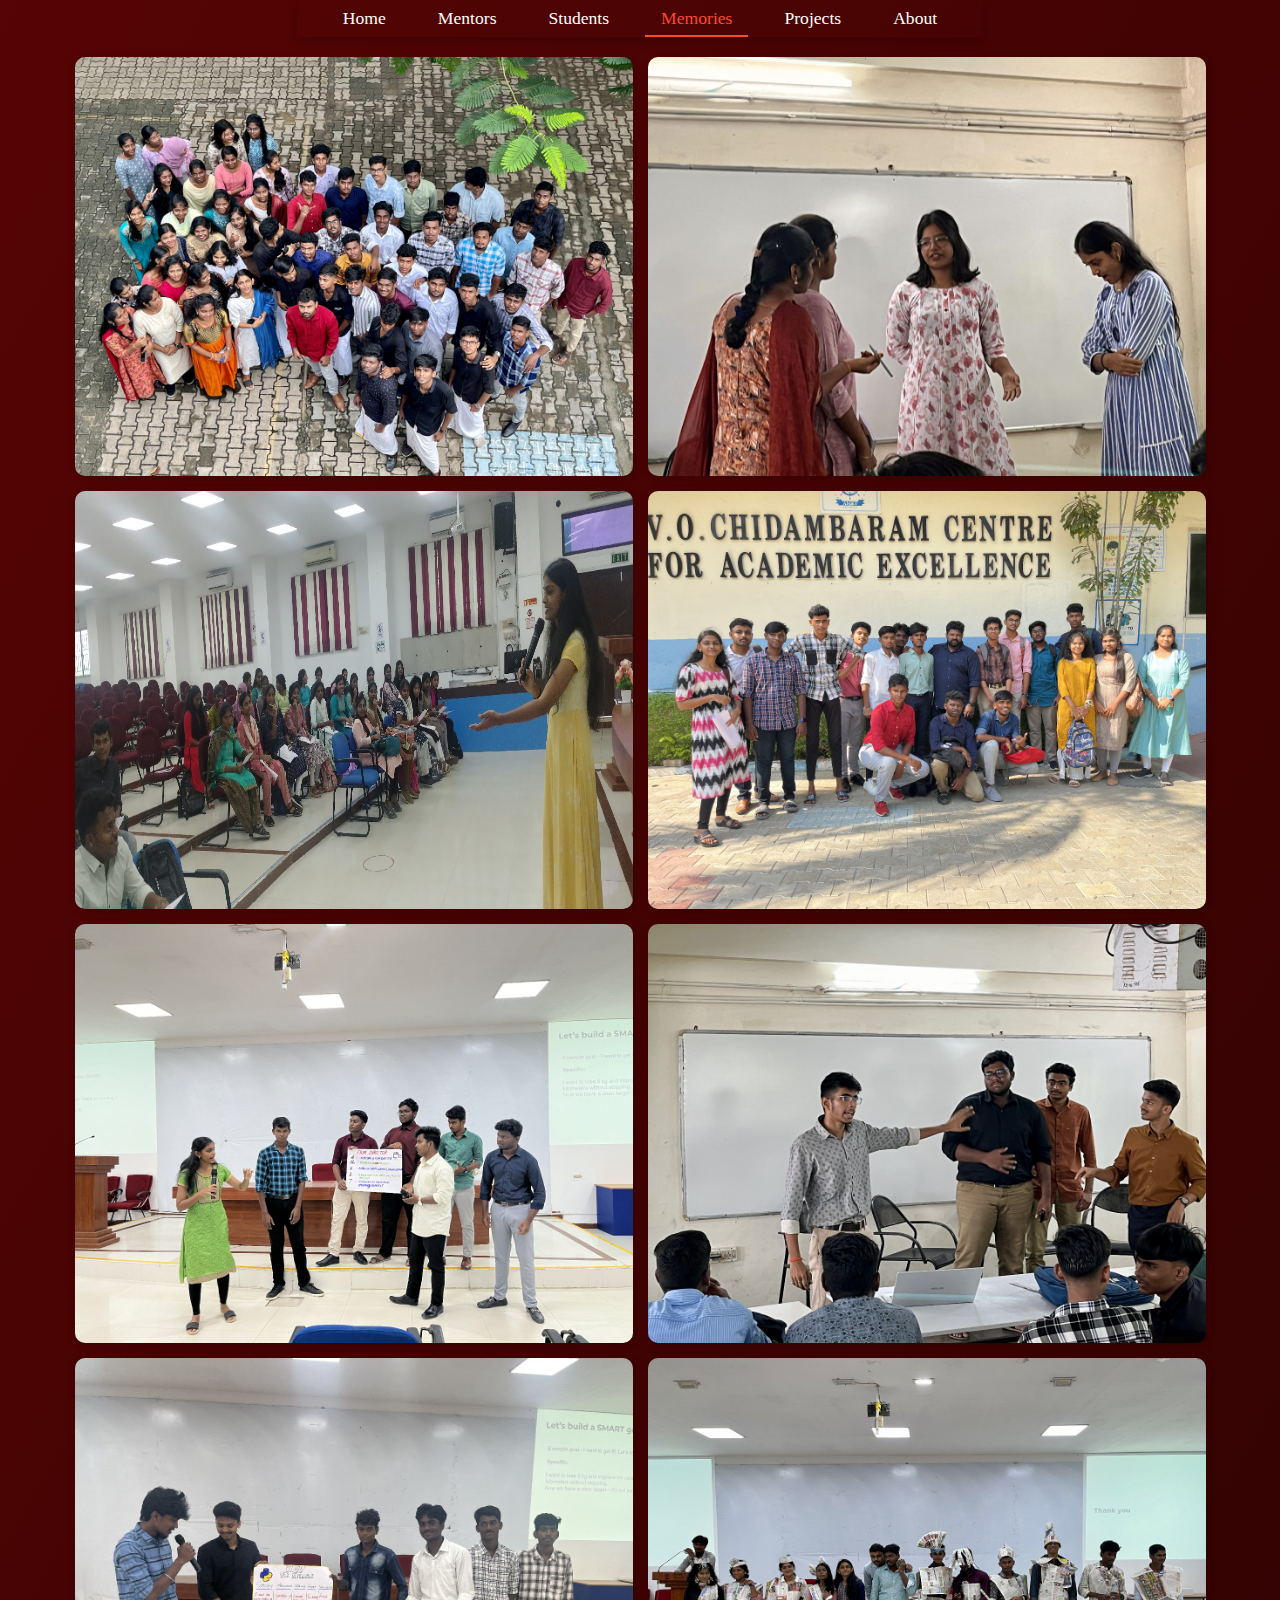
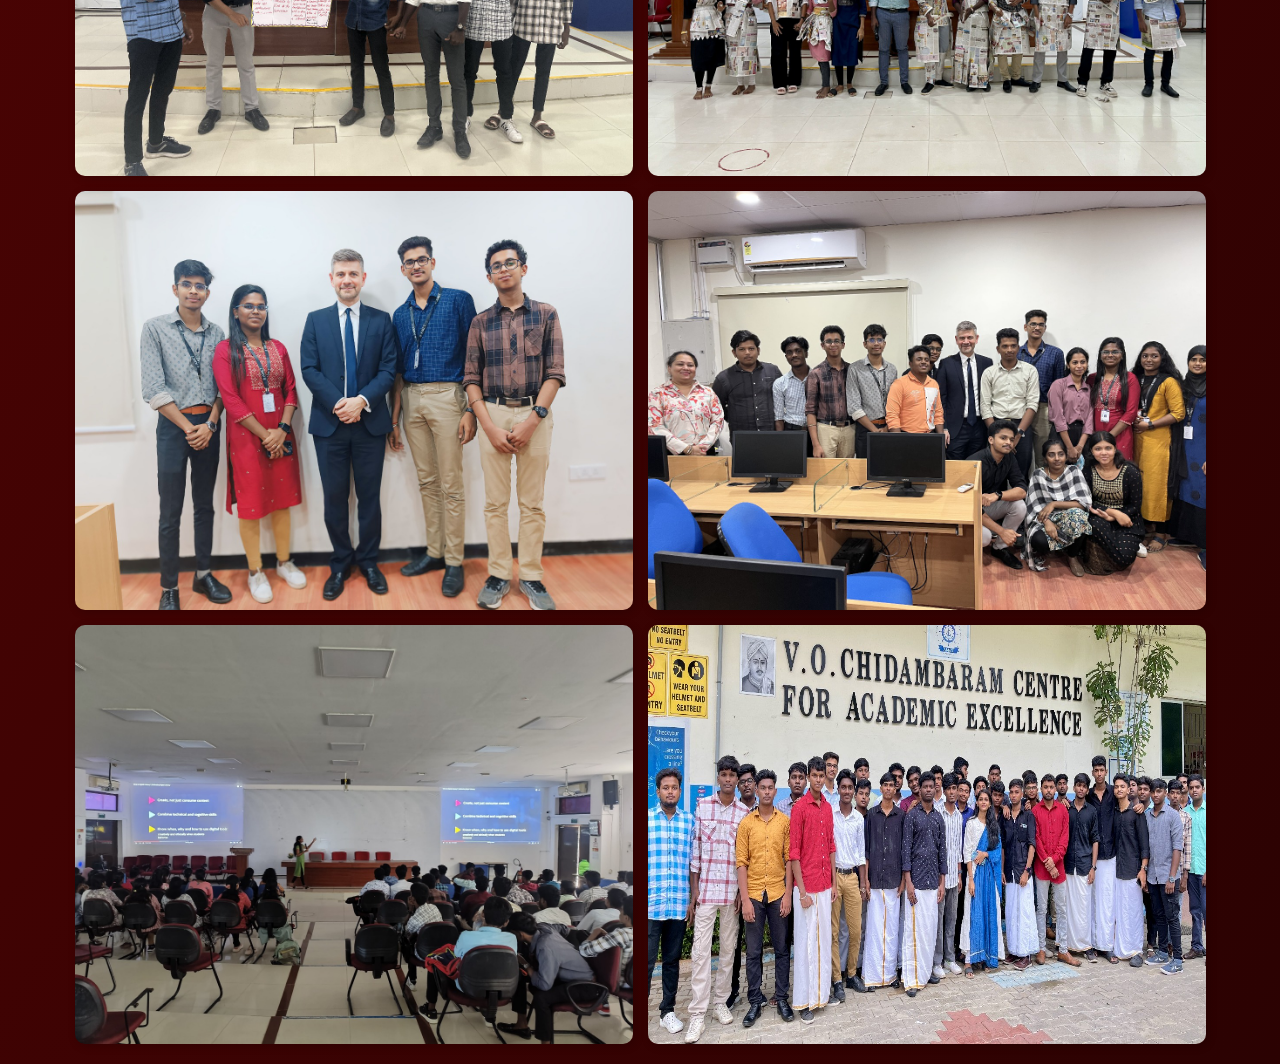
<file: viewmore.html>
<!DOCTYPE html>
<html>
    <head>
        <meta charset="UTF-8">
        <meta name="viewport" content="width=device-width, initial-scale=1.0">
        <title>Memories</title>
        <link rel="stylesheet" href="style.css">
        <style>
            .image-container {
                display: flex;
                flex-wrap: wrap;
                justify-content: center;
                gap: 15px;
                padding: 20px;
            }
            .image-container img {
                max-width: 100%;
                height: auto;
                width: 45%;
                border-radius: 10px;
                box-shadow: 2px 2px 10px rgba(0,0,0,0.2);
            }
        </style>
    </head>
    <body>
        <header>
            <div class="logo"></div>
            <nav>
                <a href="index.html">Home</a>
                <a href="mentors.html">Mentors</a>
                <a href="students.html">Students</a>
                <a href="memories.html" class="active">Memories</a>
                <a href="project.html">Projects</a>
                <a href="about.html">About</a>
            </nav>
        </header>

        <div class="image-container">
            <img src="MEMORIES/2.jpg">
            <img src="MEMORIES/10.jpg">
            <img src="MEMORIES/23.jpg">
            <img src="MEMORIES/8.jpg">
            <img src="MEMORIES/7.jpg">
            <img src="MEMORIES/15.jpg">
            <img src="MEMORIES/22.jpg">
            <img src="MEMORIES/3.jpg">
            <img src="MEMORIES/9.jpg">
            <img src="MEMORIES/13.jpg">
            <img src="MEMORIES/4.jpg">
            <img src="MEMORIES/16.jpg">
        </div>
    </body>
</html>
</file>
<file: style.css>
@import url('https://fonts.googleapis.com/css2?family=Poppins:wght@300;400;700&display=swap');

* {
    margin: 0;
    padding: 0;
    box-sizing: border-box;
}

 body {
            display: flex;
            flex-direction: column;
            align-items: center;
            background: linear-gradient(120deg, #560404, #000000, #000000,#071c68);
            background-size: 600% 600%;
            animation: gradientBG 8s ease infinite;
            color: rgb(188, 111, 111);
            text-align: center;
        }

        @keyframes gradientBG {
            0% { background-position: 0% 50%; }
            50% { background-position: 100% 50%; }
            100% { background-position: 0% 50%; }
        }
header {
    display: flex;
    justify-content: space-between;
    align-items: center;
    padding: 0.2px 30px;
    background: transparent;
    box-shadow: 0 4px 10px rgba(0, 0, 0, 0.2);
}


nav {
    display: flex;
    gap: 20px;
}

nav a {
    text-decoration: none;
    color: white;
    font-size: 1.2em;
    font-weight: 400;
    transition: color 0.3s ease-in-out;
}

nav a:hover, nav a.active {
    color: #ff4b2b;
    border-bottom: 2px solid #ff4b2b;
    padding-bottom: 5px;
}

a{
    float: left;
    background: transparent;
    padding: 0.px;
}









/* Mentors Page */
/* From Uiverse.io by xantha01 */ 

.cardContainer {
  width: 200px;
  height: 250px;
  background-color: rgb(255, 255, 255);
  display: flex;
  align-items: center;
  justify-content: center;
  position: relative;
  transition-duration: .5s;
  cursor: pointer;
}

.profileDiv {
  z-index: 2;
  width: 100%;
  height: 100%;
  display: flex;
  flex-direction: column;
  align-items: center;
  justify-content: center;
  background-color: rgb(24, 24, 24);
  transition-duration: .5s;
  color: rgb(155, 155, 155);
  font-family: Whitney, -apple-system, BlinkMacSystemFont, Segoe UI, Roboto, Helvetica, Arial, sans-serif;
  font-weight: 500;
  font-size: 16px;
}

.profileDiv img {
  width: 100%;
  height: 100%;
  object-fit: cover;
}

.cardContainer:hover .profileDiv {
  transform: translateX(-25%) translateY(-20%);
  transition-duration: .5s;
}

.infoDiv {
  position: absolute;
  width: 100%;
  height: 100%;
  display: flex;
  align-items: center;
  justify-content: center;
  background-color: aliceblue;
  z-index: 1;
}

.nameDiv {
  width: 75%;
  height: 100%;
  display: flex;
  flex-direction: column;
  align-items: center;
  justify-content: flex-end;
  background-color: aliceblue;
  font-family: Whitney, -apple-system, BlinkMacSystemFont, Segoe UI, Roboto, Helvetica, Arial, sans-serif;
  gap: 2px;
}

.name {
  margin: 0;
  padding: 0;
  font-size: 16px;
  font-weight: 500;
  color: black;
}

.role {
  margin: 0;
  padding: 0;
  font-size: 13px;
  font-weight: 400;
  color: rgb(48, 48, 48);
  margin-bottom: 5px;
}

.socialDiv {
  width: 25%;
  height: 100%;
  display: flex;
  flex-direction: column;
  align-items: center;
  justify-content: center;
  color: rgb(14, 14, 14);
  gap: 25px;
}

.infoDiv a {
  width: 50%;
}

.socials {
  width: 100%;
  fill: rgb(14, 14, 14);
}


/* From Uiverse.io by vinodjangid07 */ 
.cardContainer {
    width: 200px;
    height: 250px;
    background-color: rgb(255, 255, 255);
    display: flex;
    align-items: center;
    justify-content: center;
    position: relative;
    transition-duration: .5s;
    cursor: pointer;
  }
  
  .profileDiv {
    width: 100%;
    height: 100%;
    display: flex;
    align-items: center;
    justify-content: center;
    overflow: hidden; /* Ensures the image doesn't spill over */
}

.profileDiv {
  width: 100%;
  height: 100%;
  display: flex;
  align-items: center;
  justify-content: center;
  overflow: hidden;
  position: relative; 
  z-index: 2; /* Moves the profile div above other elements */
}

.profileImage {
  width: 150px;
  height: 200px;
  object-fit: cover;
  border-radius: 0;
}
  
  .cardContainer:hover .profileDiv {
    transform: translateX(-25%) translateY(-20%);
    transition-duration: .5s;
  }
  
  .infoDiv {
    position: absolute;
    width: 100%;
    height: 100%;
    display: flex;
    align-items: center;
    justify-content: center;
    background-color: aliceblue;
    z-index: 1;
  }
  
  .nameDiv {
    width: 75%;
    height: 100%;
    display: flex;
    flex-direction: column;
    align-items: center;
    justify-content: flex-end;
    background-color: aliceblue;
    font-family: Whitney, -apple-system, BlinkMacSystemFont, Segoe UI, Roboto, Helvetica, Arial, sans-serif;
    gap: 2px;
  }
  
  .name {
    margin: 0;
    padding: 0;
    font-size: 16px;
    font-weight: 500;
    color: black;
  }
  
  .role {
    margin: 0;
    padding: 0;
    font-size: 13px;
    font-weight: 400;
    color: rgb(48, 48, 48);
    margin-bottom: 5px;
  }
  
  .socialDiv {
    width: 25%;
    height: 100%;
    display: flex;
    flex-direction: column;
    align-items: center;
    justify-content: center;
    color: rgb(14, 14, 14);
    gap: 25px;
  }
  
  .infoDiv a {
    width: 50%;
  }
  
  .socials {
    width: 100%;
    fill: rgb(14, 14, 14);
  }
  
  .cardContainer {
    width: 200px;
    height: 250px;
    background-size: contain;
    background: url('https://via.placeholder.com/200x250') no-repeat center center;
}
.profileImage {
  width: 100%;
  height: 100%;
  object-fit: fill;
  border-radius: 0;
}







.container_1 {
    display: flex;
    justify-content: center;
    flex-wrap: wrap;
    gap: 25px;
}

.container_2 {
    display: flex;
    justify-content: center;
    flex-wrap: wrap;
    gap: 25px;
}

.card {
    background-size: cover;
    background-position: center;
    position: relative;
    width: 250px;
    height: 350px;
    border-radius: 5px;
    padding: 1rem;
    overflow: hidden;
    display: flex;
    flex-direction: column;
    justify-content: flex-end;
    gap: 7.5px;
    transition: 0.5s ease;
    color: rgb(255, 187, 103);
}



.cardHeader {
    text-transform: uppercase;
    position: relative;
    width: max-content;
    font-weight: bold;
    transition: all 0.5s ease;
}

.cardHeader::after {
    content: "";
    width: calc(100% + 1rem);
    height: 2.5px;
    transform: translateX(calc(-100% - 1rem));
    background: aqua;
    bottom: -2px;
    left: 0;
    position: absolute;
    opacity: 0;
}

.details {
    z-index: 2;
    display: flex;
    flex-direction: column;
    gap: 5px;
    transform: translateY(95%);
    transition: all 0.5s ease;
}

.button {
    background-color: aqua;
    color: black;
    padding: 2.5px 5px;
    width: max-content;
    border-radius: 2.5px;
}

.card:hover .details {
    transform: translateY(0%);
    transition-delay: 0.5s;
}

.card:hover .cardHeader::after {
    transform: translateX(-1rem);
    transition: 0.5s ease;
    opacity: 1;
}

.card:hover {
    transform: scale(1.1);
    border-radius: 15px;
}

h4{
    color: rgb(226, 0, 0);
    font-style: bold;
}






/* Students Section with Hover Effect */

.cube-container {
    width: 200px;
    height: 200px;
    perspective: 800px;
    margin: 50px auto;
  }
  
  .cube {
    position: relative;
    width: 100%;
    height: 100%;
    transform-style: preserve-3d;
    animation: rotate 15s infinite linear;
  }
  
  .face {
    position: absolute;
    width: 200px;
    height: 200px;
    color: rgb(21, 153, 214);
    font-size: 18px;
    text-align: center;
    line-height: 200px;
    background: transparent;
    opacity: 0.9;
    border: 2px solid;
    border-image: linear-gradient(
      90deg,
      rgba(14, 8, 110, 1) 0%,
      rgba(15, 15, 167, 1) 26%,
      rgba(20, 45, 255, 1) 85%
    );
    box-shadow: 0 0 100px rgba(8, 178, 245, 0.61);
  }
  .front {
    transform: translateZ(100px);
    background-image: url('MEMORIES/group-4.jpg');
    background-size: contain;
    background-position: center;
    background-repeat: no-repeat;
  }
  
  .back {
    transform: rotateY(180deg) translateZ(100px);
    background-image: url('SQUAD 93/group.jpg');
    background-size: contain;
    background-position: center;
    background-repeat: no-repeat;
  }
  
  .right {
    transform: rotateY(90deg) translateZ(100px);
    background-image: url('SQUAD 92/group-2.jpg');
    background-size: contain;
    background-position: center;
    background-repeat: no-repeat;
  }
  
  .left {
    transform: rotateY(-90deg) translateZ(100px);
    background-image: url('SQUAD 93/group-3.jpg');
    background-size: contain;
    background-position: center;
    background-repeat: no-repeat;
  }
  
  .top {
    transform: rotateX(90deg) translateZ(100px);
    background-image: url('MENTOR/SQUAD 91/group-1.jpg');
    background-size: contain;
    background-position: center;
    background-repeat: no-repeat;
  
  }
  
  .bottom {
    transform: rotateX(-90deg) translateZ(100px);
    background-image: url('');
    background-size: contain;
    background-position: center;
    background-repeat: no-repeat;
  }
    
  .cube-container:hover .cube {
    animation-play-state: paused;
  }
  
  @keyframes rotate {
    0% {
      transform: rotateX(0) rotateY(0) rotateZ(0);
    }
  
    100% {
      transform: rotateX(360deg) rotateY(360deg) rotateZ(360deg);
    }
  }
  

/* Students Section */
.students-container {
    display: flex;
    flex-wrap: wrap;
    justify-content: center;
    align-items: center;
    gap: 30px;
    margin-top: 50px;
    padding: 0 50px;
}

.student-card {
    position: relative;
    background: rgba(255, 255, 255, 0.1);
    border-radius: 15px;
    overflow: hidden;
    text-align: center;
    transition: transform 0.3s ease;
    width: 450px;
    max-width: 200px;
}

.student-card img {
    width: 100%;
    height: auto;
    object-fit: cover;
    border-radius: 15px;
}

.student-info {
    position: absolute;
    bottom: 0;
    left: 0;
    width: 100%;
    background: rgba(255, 75, 43, 0.9);
    color: white;
    padding: 10px;
    transform: translateY(100%);
    transition: transform 0.3s ease-in-out;
}

.student-card:hover .student-info {
    transform: translateY(0);
}


.hidden {
    display: none;
}

.dropdown {
    margin: 20px 0;
}

.dropdown select {
    padding: 10px;
    font-size: 1em;
    border: 2px solid #ff4b2b;
    border-radius: 5px;
    background: #0d0d0d;
    color: white;
    cursor: pointer;
    transition: border 0.3s ease;
}

.dropdown select:hover {
    border-color: #ff3412;
}

.students-container {
    display: flex;
    justify-content: center;
    gap: 15px;
    margin-top: 20px;
}

.student-card {
    padding: 20px;
    background: rgba(255, 255, 255, 0.1);
    border-radius: 10px;
    text-align: center;
    width: 150px;
    font-weight: bold;
    color: white;
    transition: transform 0.3s ease;
}

.student-card:hover {
    transform: scale(1.1);
}


.flip-card {
    background-color: transparent;
    width: 190px;
    height: 254px;
    perspective: 1000px;
    font-family: sans-serif;
  }
  
  .title {
    font-size: 1.5em;
    font-weight: 900;
    text-align: center;
    margin: 0;
    
  }

  
  .flip-card-inner {
    position: relative;
    width: 100%;
    height: 100%;
    text-align: center;
    transition: transform 0.8s;
    transform-style: preserve-3d;
  }
  
  .flip-card:hover .flip-card-inner {
    transform: rotateY(180deg);
  }
  
  .flip-card-front, .flip-card-back {
    box-shadow: 0 8px 14px 0 rgba(0,0,0,0.2);
    position: absolute;
    display: flex;
    flex-direction: column;
    justify-content: center;
    width: 100%;
    height: 100%;
    -webkit-backface-visibility: hidden;
    backface-visibility: hidden;
    border: 1px solid coral;
    border-radius: 1rem;
  }
  
  .flip-card-front {
    background: linear-gradient(120deg, rgb(255, 90, 90) 60%, rgb(255, 120, 120) 88%,
       rgb(255, 60, 60) 40%, rgba(200, 30, 30, 0.8) 48%);
    color: white;
}

  .flip-card-front img {
    width: 100%;
    height: 100%;
    object-fit: cover;
    border-radius: 10px; 
}

.flip-card-back {
    background: linear-gradient(120deg, rgb(200, 30, 30) 30%, rgb(255, 60, 60) 88%,
       rgb(255, 90, 90) 40%, rgb(180, 20, 20) 78%);
    color: white;
    transform: rotateY(180deg);
}

/* Memories CSS */
.cardd {
    width: 100%;
    height: 100%;
    padding: 10px;
    border-radius: 8px;
    box-shadow: 0 2px 5px rgba(0, 0, 0, 0.1);
    color: white;
    justify-content: center;
  }
  
  
  .slider {
    width: 100%;
    height: var(--height);
    overflow: hidden;
    mask-image: linear-gradient(to right, transparent, #000 10% 90%, transparent);
  }
  .slider .list {
    display: flex;
    width: 100%;
    min-width: calc(var(--width) * var(--quantity));
    position: relative;
  }
  .slider .list .item {
    width: var(--width);
    height: var(--height);
    position: absolute;
    left: 100%;
    animation: autoRun 11s linear infinite;
    transition: filter 10s;
    animation-delay: calc(
      (10s / var(--quantity)) * (var(--position) - 1) - 10s
    ) !important;
  }
  .slider .list .item img {
    width: 100%;
  }
  @keyframes autoRun {
    from {
      left: 100%;
    }
    to {
      left: calc(var(--width) * -1);
    }
  }
  .slider:hover .item {
    animation-play-state: paused !important;
  }
  .slider[reverse="true"] .item {
    animation: reversePlay 10s linear infinite;
  }
  @keyframes reversePlay {
    from {
      left: calc(var(--width) * -1);
    }
    to {
      left: 100%;
    }
  }
  
/* Button Styles */
.btn {
    border: none;
    width: 15em;
    height: 5em;
    border-radius: 3em;
    display: flex;
    justify-content: end;
    align-items: end;
    gap: 15px;
    background: #1C1A1C;
    cursor: pointer;
    transition: all 450ms ease-in-out;
    display: block;
    margin-left: auto;
    margin-right: auto;
}

.sparkle {
    fill: #AAAAAA;
    transition: all 800ms ease;
}

.text {
    font-weight: 900;
    color: #AAAAAA;
    font-size: large;
}

.btn:hover {
    background: linear-gradient(0deg,#000000,#d43d3d);
    box-shadow: inset 0px 1px 0px 0px rgba(255, 255, 255, 0.4),
    inset 0px -4px 0px 0px rgba(0, 0, 0, 0.2),
    0px 0px 0px 4px rgba(255, 255, 255, 0.2),
    0px 0px 180px 0px #a6ab5a;
    transform: translateY(-2px);
}

.btn:hover .text {
    color: white;
}

.btn:hover .sparkle {
    fill: white;
    transform: scale(1.2);
} 
  
  .btn:hover .text {
    color: white;
  }
  
  .btn:hover .sparkle {
    fill: white;
    transform: scale(1.2);
  }
/* From Uiverse.io by AlimurtuzaCodes */ 
.btn {
    border: none;
    width: 15em;
    height: 5em;
    border-radius: 3em;
    display: flex;
    justify-content: flex-end;
    align-items: center;
    gap: 15px;
    background: #1C1A1C;
    cursor: pointer;
    transition: all 450ms ease-in-out;
    display: block;
    margin-left: 0 auto;
    margin-right: 0 auto;
    margin-top: 50px; 
    position: absolute; 
    bottom: 20px; 
    left: 35%; 

}

.sparkle {
    fill: #AAAAAA;
    transition: all 800ms ease;
}

.text {
    font-weight: 900;
    color: #AAAAAA;
    font-size: large;
}

.btn:hover {
    background: linear-gradient(0deg, #000000, #d43d3d);
    box-shadow: inset 0px 1px 0px 0px rgba(255, 255, 255, 0.4),
    inset 0px -4px 0px 0px rgba(0, 0, 0, 0.2),
    0px 0px 0px 4px rgba(255, 255, 255, 0.2),
    0px 0px 180px 0px #a6ab5a;
    transform: translateY(-2px);
}

.btn:hover .text {
    color: white;
}

.btn:hover .sparkle {
    fill: white;
    transform: scale(1.2);
}


/*view more .css*/
* {
    margin: 0;
    padding: 0;
    box-sizing: border-box;
}

.xbox {
    position: relative;
    width: 800px;
    height: 400px;
    transform-style: preserve-3d;
    animation: animate 20s linear infinite;
    display: flex;
    justify-content: center;
    align-items: center;
    min-height: 100vh;
    background: url(../img/scenic-background.jpg);
    background-size: cover;
}

@keyframes animate {
    0% {
        transform: perspective(1000px) rotateY(0deg);
    }
    100% {
        transform: perspective(1000px) rotateY(360deg);
    }
}

.xbox span {
    position: absolute;
    top: 50%; /* Center vertically */
    left: 50%; /* Center horizontally */
    width: 31%;
    height: 31%;
    transform-origin: center;
    transform-style: preserve-3d;
    transform: translate(-50%, -50%) rotateY(calc(var(--i) * 45deg)) translateZ(300px);
    -webkit-box-reflect: below 0px linear-gradient(transparent, transparent, #0004);
}

.xbox span img {
    position: absolute;
    top: 0;
    left: 0;
    width: 100%;
    height: 100%;
}

  /*About css*/
  @import url('https://fonts.googleapis.com/css2?family=Poppins:wght@300;400;700&display=swap');
  
  :root {
      --accent-color: #ff4b2b;
      --text-color: #fff;
      --bg-color: #202216;
      --card-bg: rgba(255, 255, 255, 0.1);
      --transition: all 0.3s ease-in-out;
  }
  

  .logo2 {
      width: 100px;
      height: 50px;
      background: #fff;
      border-radius: 4px;
  }
  
  nav {
      display: flex;
      gap: 20px;
  }
  
  nav a {
      color: var(--text-color);
      text-decoration: none;
      padding: 0.5rem 1rem;
      transition: var(--transition);
      font-size: 1.1em;
  }
  
  nav a:hover,
  nav a.active {
      color: var(--accent-color);
      border-bottom: 2px solid var(--accent-color);
  }
  
  main {
      margin-top: 100px;
      padding: 2rem 5%;
  }
  
  .about-section {
      max-width: 1200px;
      margin: 0 auto;
  }
  
  h1 {
      font-size: 2.5em;
      color: var(--accent-color);
      margin-bottom: 2rem;
      text-transform: uppercase;
      letter-spacing: 2px;
  }
  
  .contentspace-container {
      background: var(--card-bg);
      padding: 2rem;
      border-radius: 10px;
      margin: 2rem 0;
      backdrop-filter: blur(10px);
      border: 1px solid rgba(255, 255, 255, 0.1);
      transition: var(--transition);
  }
  
  .contentspace-container:hover {
      transform: translateY(-5px);
      box-shadow: 0 10px 20px rgba(0, 0, 0, 0.3);
  }
  
  .box {
      display: inline-block;
      width: 30%;
      min-width: 250px;
      margin: 1rem;
      padding: 2rem;
      background: linear-gradient(145deg, rgba(255,75,43,0.1), rgba(0,0,0,0.2));
      border-radius: 10px;
      text-align: center;
      transition: var(--transition);
      border: 1px solid rgba(0, 0, 0, 0.1);
  }
  
  .box:hover {
      transform: scale(1.05);
      background: linear-gradient(145deg, rgba(255,75,43,0.2), rgba(0,0,0,0.3));
  }
  
  .box h3 {
      color: aqua;
      margin-bottom: 1rem;
      font-size: 1.2em;
      text-transform: uppercase;
  }
  
  .box p {
      font-size: 2em;
      font-weight: bold;
      color: var(--text-color);
  }
  
  .about-section2 {
      background: var(--card-bg);
      padding: 2rem;
      margin: 2rem 0;
      border-radius: 10px;
      border: 1px solid rgba(0, 0, 0, 0.1);
      backdrop-filter: blur(10px);
  }
  .abtext {
      text-align: left;
      font-size: large;
  }
  
  
  
  
  @media (max-width: 768px) {
      .box {
          width: 100%;
          margin: 1rem 0;
      }
      
      nav {
          flex-wrap: wrap;
          justify-content: center;
      }
      
      h1 {
          font-size: 2em;
      }
  }
  
  @keyframes fadeIn {
      from { opacity: 0; transform: translateY(20px); }
      to { opacity: 1; transform: translateY(0); }
  }
  
  .fade-in {
      animation: fadeIn 0.6s ease-out forwards;
  }
  .cardcenter {
      padding-top: 0px;
      display: flex;
      justify-content: center;
      align-items: center;
      min-height: 100vh;
      margin: 0;
      font-family: Arial, sans-serif;
  }
  
  .card-container {
      display: flex;
      gap: 20px;
  }
  
  .card {
      background-color: black;
      height: 500px;
      width: 250px;
      padding: 20px;
      border-radius: 10px;
      box-shadow: 0 4px 6px rgba(0, 0, 0, 0.1);
      text-align: center;
  }
  
  .card img {
      width: 100%;
      height: auto;
      border-radius: 50%;
      margin-bottom: 15px;
  }
  
  .card h2 {
      margin: 10px 0;
      font-size: 18px;
      color: #ffffff;
  }
  
  .card h5 {
      font-size: 15px;
      color: #ffffff;
  }
  
  .social-icons {
      display: flex;
      justify-content: center;
      gap: 15px;
      margin-top: 18px;
  }
  
  .social-icons a {
      text-decoration: none;
      color: #555;
      font-size: 25px;
      transition: color 0.3s;
  }
  
  .social-icons a:hover {
      color: #000;
  }

  h1 {
    margin-bottom: -20px; 
}

.profile-section {
    margin-top: -10px; 
}

/*memories*/
.memo {
  color: #fff;
  font-family: Arial, sans-serif;
  margin: 0;
  padding: 0;
}

.container {
  display: flex;
  flex-direction: column; /* Default is stacked */
  align-items: center;
  padding: 20px;
}

.row {
  display: flex;
  gap: 20px; /* Adds spacing between sections */
  justify-content: center;
  width: 80%;
}

.section {
  background-color: #000000;
  border-radius: 10px;
  padding: 20px;
  text-align: center;
  flex: 1; /* Allows sections to share space */
}

.section img {
  width: 100%;
  border-radius: 10px;
}

.middle-section, .top-section {
  width: 50%; /* Each takes half of the row */
}

button {
  background-color: #e94560;
  border: none;
  border-radius: 8px;
  color: #fff;
  cursor: pointer;
  padding: 10px 20px;
  margin-top: 10px;
}

button:hover {
  background-color: #d83a56;
}
</file>
<file: styles.css>
/* Import Google font - Poppins */
@import url('https://fonts.googleapis.com/css2?family=Poppins:wght@400;500;600&display=swap');

* {
  margin: 0;
  padding: 0;
  box-sizing: border-box;
  font-family: "Poppins", sans-serif;
}


.chatbot-toggler {
  position: fixed;
  bottom: 30px;
  right: 35px;
  outline: none;
  border: none;
  height: 50px;
  width: 50px;
  display: flex;
  cursor: pointer;
  align-items: center;
  justify-content: center;
  border-radius: 50%;
  background: #724ae8;
  transition: all 0.2s ease;
}

body.show-chatbot .chatbot-toggler {
  transform: rotate(90deg);
}

.chatbot-toggler span {
  color: #fff;
  position: absolute;
}

.chatbot-toggler span:last-child,
body.show-chatbot .chatbot-toggler span:first-child {
  opacity: 0;
}

body.show-chatbot .chatbot-toggler span:last-child {
  opacity: 1;
}

.chatbot {
  position: fixed;
  right: 35px;
  bottom: 90px;
  width: 420px;
  background: #fff;
  border-radius: 15px;
  overflow: hidden;
  opacity: 0;
  pointer-events: none;
  transform: scale(0.5);
  transform-origin: bottom right;
  box-shadow: 0 0 128px 0 rgba(0, 0, 0, 0.1),
    0 32px 64px -48px rgba(0, 0, 0, 0.5);
  transition: all 0.1s ease;
}

body.show-chatbot .chatbot {
  opacity: 1;
  pointer-events: auto;
  transform: scale(1);
}

.chatbot header {
  padding: 16px 0;
  position: relative;
  text-align: center;
  color: #fff;
  background: #724ae8;
  box-shadow: 0 2px 10px rgba(0, 0, 0, 0.1);
}

.chatbot header span {
  position: absolute;
  right: 15px;
  top: 50%;
  display: none;
  cursor: pointer;
  transform: translateY(-50%);
}

header h2 {
  font-size: 1.4rem;
}

.chatbot .chatbox {
  overflow-y: auto;
  height: 510px;
  padding: 30px 20px 100px;
}

.chatbot :where(.chatbox, textarea)::-webkit-scrollbar {
  width: 6px;
}

.chatbot :where(.chatbox, textarea)::-webkit-scrollbar-track {
  background: #fff;
  border-radius: 25px;
}

.chatbot :where(.chatbox, textarea)::-webkit-scrollbar-thumb {
  background: #ccc;
  border-radius: 25px;
}

.chatbox .chat {
  display: flex;
  list-style: none;
}

.chatbox .outgoing {
  margin: 20px 0;
  justify-content: flex-end;
}

.chatbox .incoming span {
  width: 32px;
  height: 32px;
  color: #fff;
  cursor: default;
  text-align: center;
  line-height: 32px;
  align-self: flex-end;
  background: #724ae8;
  border-radius: 4px;
  margin: 0 10px 7px 0;
}

.chatbox .chat p {
  white-space: pre-wrap;
  padding: 12px 16px;
  border-radius: 10px 10px 0 10px;
  max-width: 75%;
  color: #fff;
  font-size: 0.95rem;
  background: #724ae8;
}

.chatbox .incoming p {
  border-radius: 10px 10px 10px 0;
}

.chatbox .chat p.error {
  color: #721c24;
  background: #f8d7da;
}

.chatbox .incoming p {
  color: #000;
  background: #f2f2f2;
}

.chatbot .chat-input {
  display: flex;
  gap: 5px;
  position: absolute;
  bottom: 0;
  width: 100%;
  background: #fff;
  padding: 3px 20px;
  border-top: 1px solid #ddd;
}

.chat-input textarea {
  height: 55px;
  width: 100%;
  border: none;
  outline: none;
  resize: none;
  max-height: 180px;
  padding: 15px 15px 15px 0;
  font-size: 0.95rem;
}

.chat-input span {
  align-self: flex-end;
  color: #724ae8;
  cursor: pointer;
  height: 55px;
  display: flex;
  align-items: center;
  visibility: hidden;
  font-size: 1.35rem;
}

.chat-input textarea:valid~span {
  visibility: visible;
}

@media (max-width: 490px) {
  .chatbot-toggler {
    right: 20px;
    bottom: 20px;
  }

  .chatbot {
    right: 0;
    bottom: 0;
    height: 100%;
    border-radius: 0;
    width: 100%;
  }

  .chatbot .chatbox {
    height: 90%;
    padding: 25px 15px 100px;
  }

  .chatbot .chat-input {
    padding: 5px 15px;
  }

  .chatbot header span {
    display: block;
  }
}
</file>
